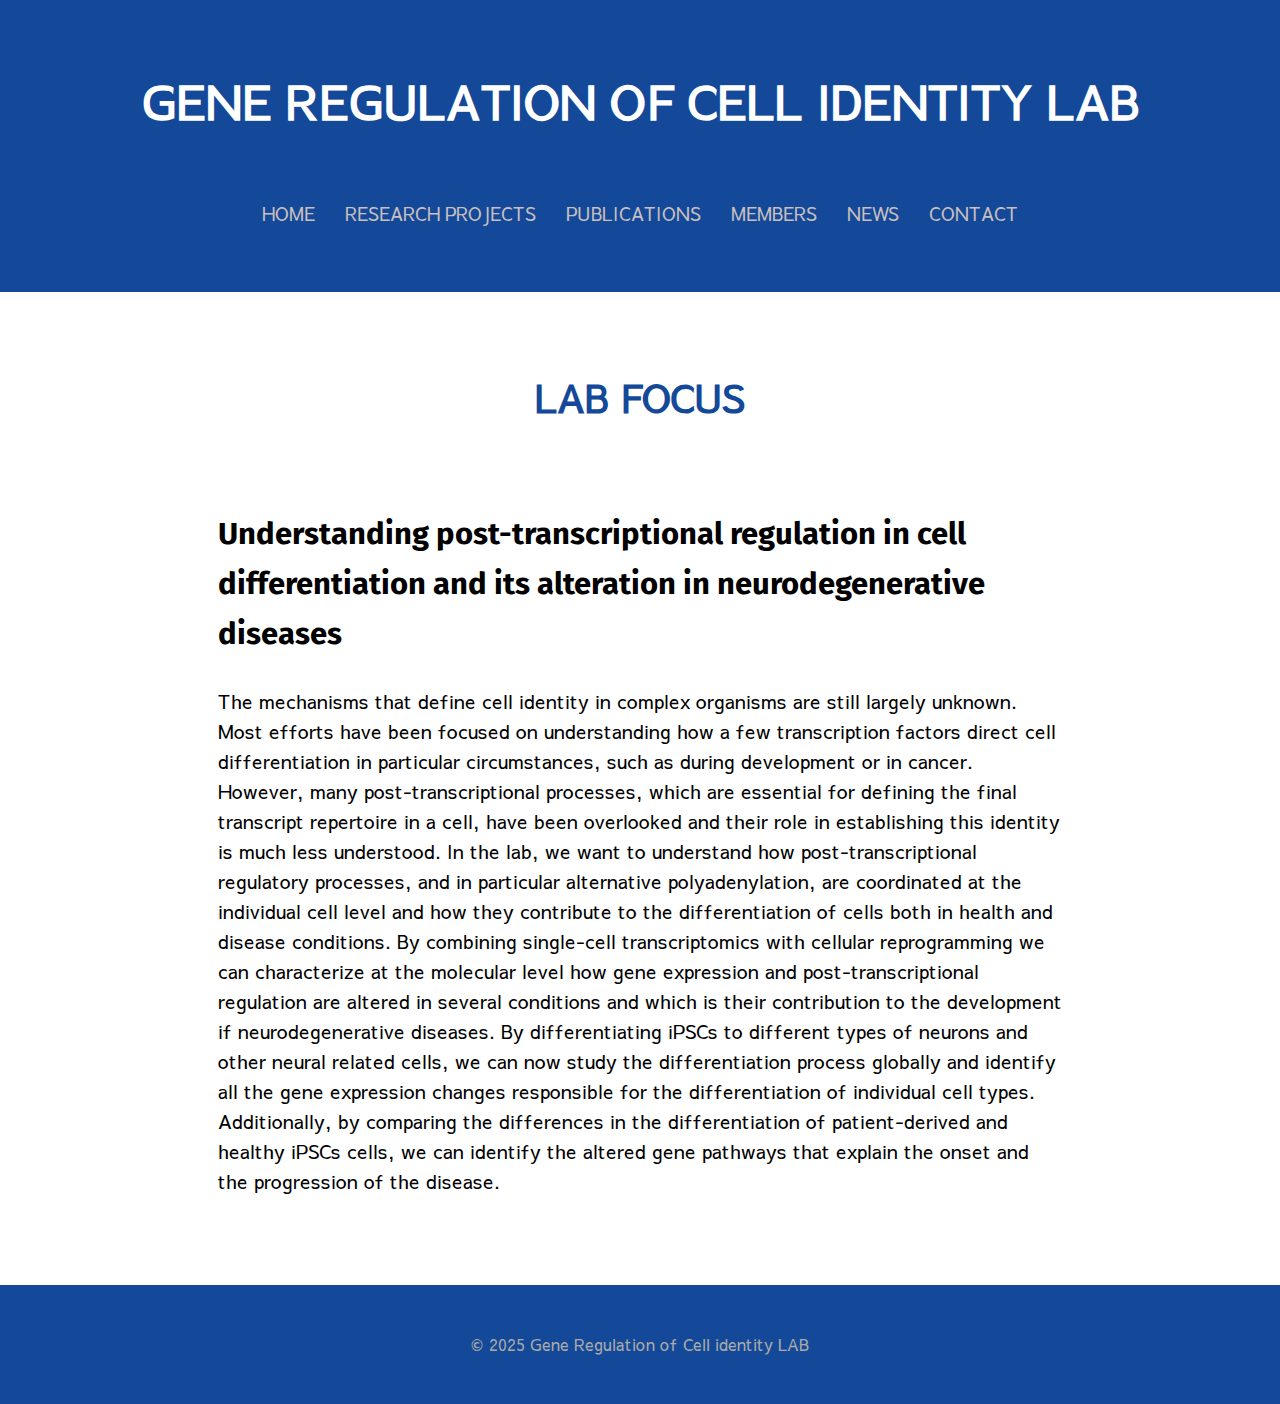
<file: index.html>
<!DOCTYPE html>
<html lang="en">

<head>
   
    <meta charset="UTF-8">
    <meta name="viewport" content="width=device-width, initial-scale=1.0">
    <link rel="icon" type="image/png" href="favicon.png">
    <link rel="stylesheet" href="https://cdnjs.cloudflare.com/ajax/libs/font-awesome/4.7.0/css/font-awesome.min.css">
    <link rel="stylesheet" href="style.css">
    <title>Home</title>
</head>

<body>
    


    <nav>

        <div class="labt" style="text-transform: uppercase;">
            <h1>Gene Regulation of Cell identity LAB</h1>
        </div> 

           
        <input type="checkbox" id="check">
        <label for="check" class="checkbtn">
            <i class="fa fa-bars" style="font-size:36px"></i>
        </label>

        <ul>
          <li><a href="index.html">HOME</a></li>
          <li><a href="researchprojects.html">RESEARCH  PROJECTS</a></li>
          <li><a href="publications.html">PUBLICATIONS</a></li>
          <li><a href="members.html">MEMBERS</a></li>
          <li><a href="news.html">NEWS</a></li>
          <li><a href="contact.html">CONTACT</a></li>
        </ul>

    
    </nav>


    <main>
   
        <div class="miriswork">
            <h1>Lab focus</h1><h2>Understanding post-transcriptional regulation in cell differentiation and its alteration in
                neurodegenerative diseases</h2>
            <p> The mechanisms that define cell identity in complex organisms are still largely unknown. Most efforts
                have been
                focused on understanding how a few transcription factors direct cell differentiation in particular
                circumstances, such as during development or in cancer. However, many post-transcriptional processes,
                which are
                essential for defining the final transcript repertoire in a cell, have been overlooked and their role in
                establishing this identity is much less understood. In the lab, we want to understand how
                post-transcriptional
                regulatory processes, and in particular alternative polyadenylation, are coordinated at the individual
                cell
                level and how they contribute to the differentiation of cells both in health and disease conditions.
                By combining single-cell transcriptomics with cellular reprogramming we can characterize at the
                molecular level
                how gene expression and post-transcriptional regulation are altered in several conditions and which is
                their
                contribution to the development if neurodegenerative diseases. By differentiating iPSCs to different
                types of
                neurons and other neural related cells, we can now study the differentiation process globally and
                identify all
                the gene expression changes responsible for the differentiation of individual cell types. Additionally,
                by
                comparing the differences in the differentiation of patient-derived and healthy iPSCs cells, we can
                identify the
                altered gene pathways that explain the onset and the progression of the disease.
            </p>
        </div> <!---miriswork-->

    </main>

    <footer>
        <span>&copy; 2025 Gene Regulation of Cell identity LAB</span>
        
    </footer>
    
    <script src="https://ajax.googleapis.com/ajax/libs/jquery/3.7.1/jquery.min.js"></script>
    <script src="script.js"></script>

</body>

</html>
</file>
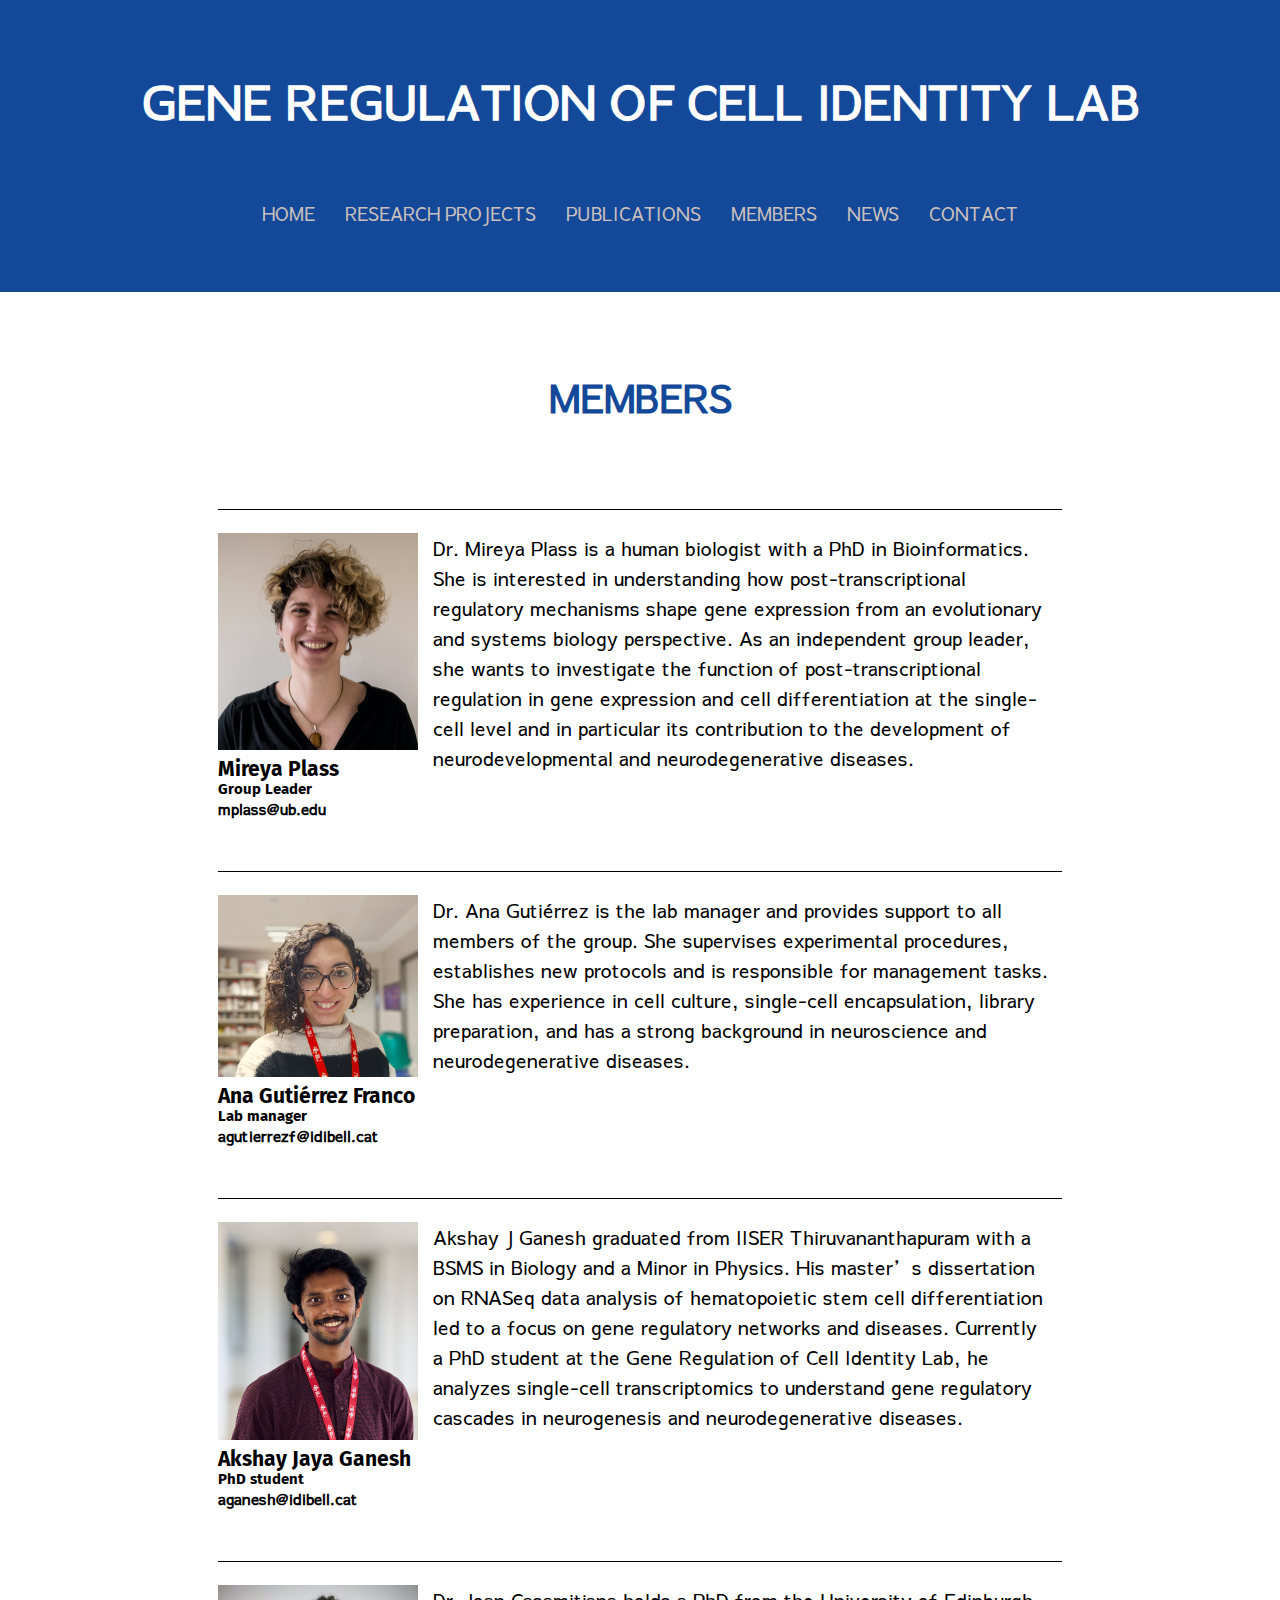
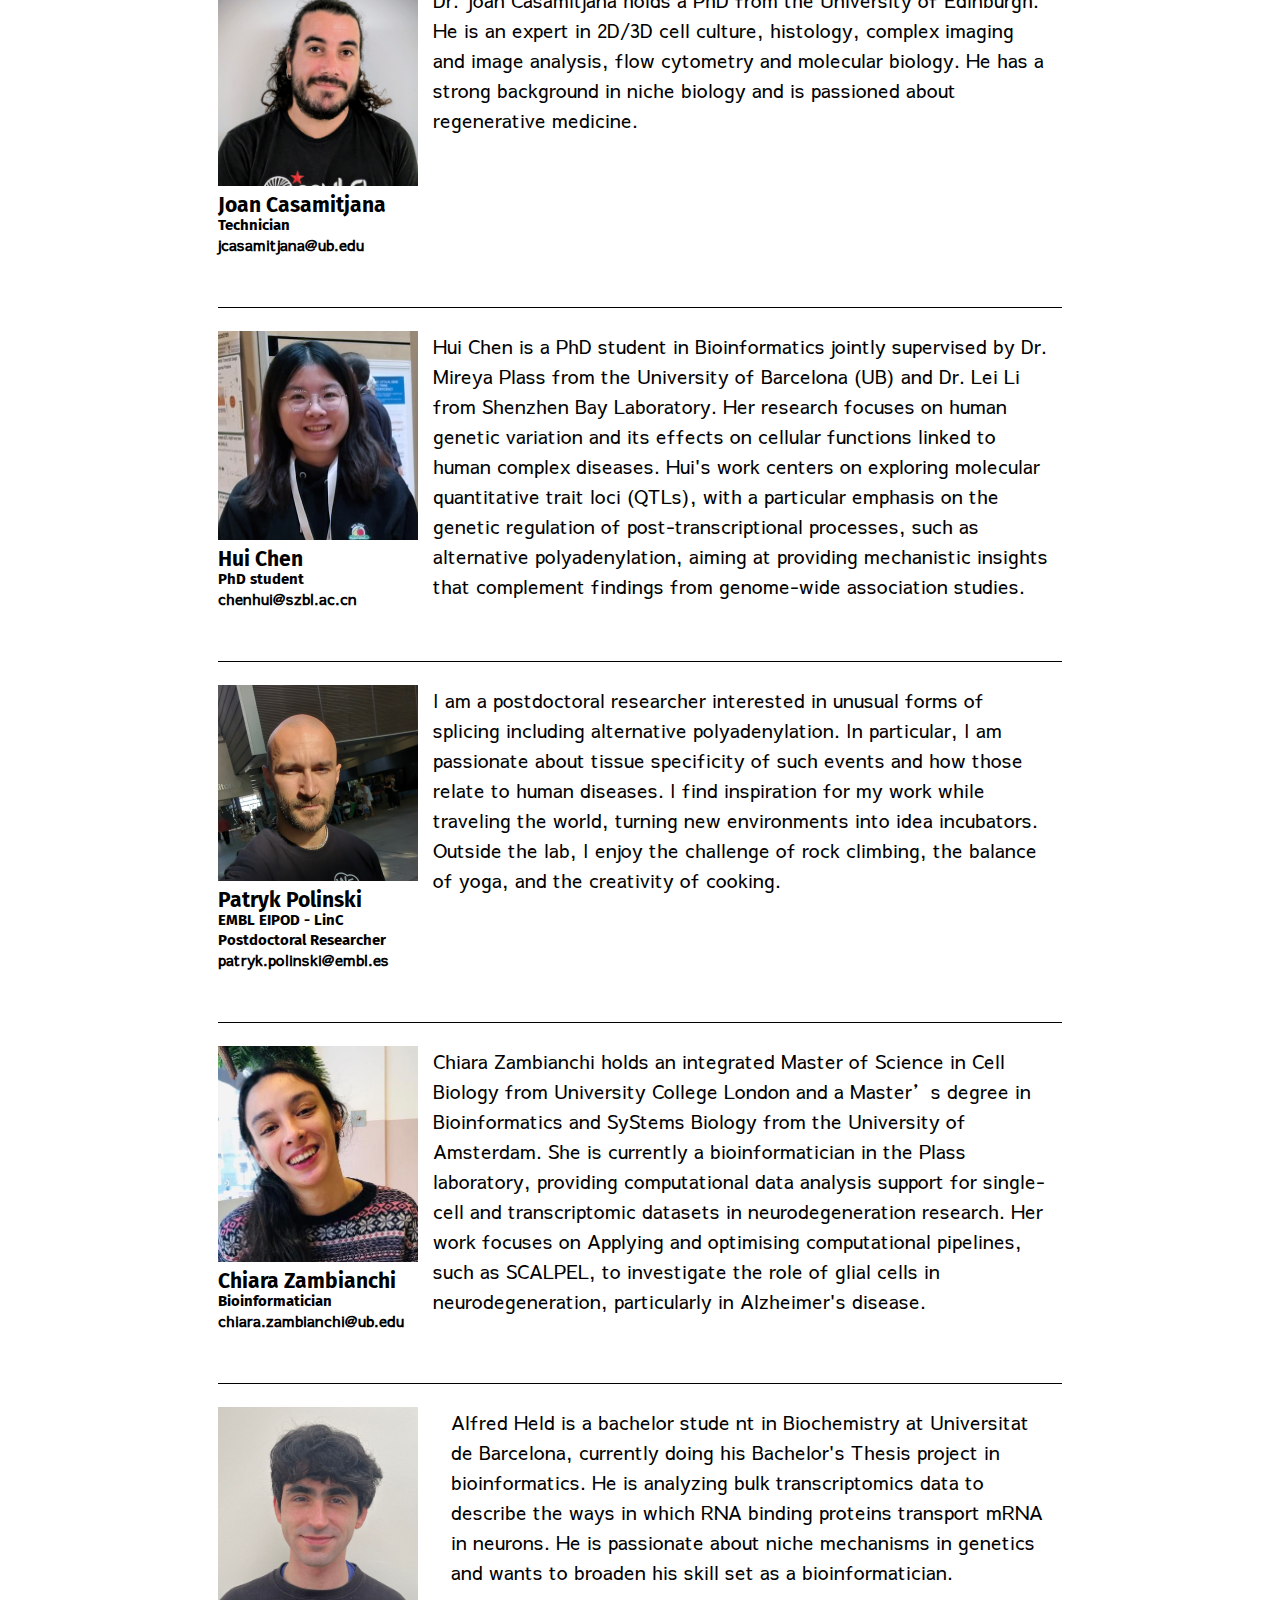
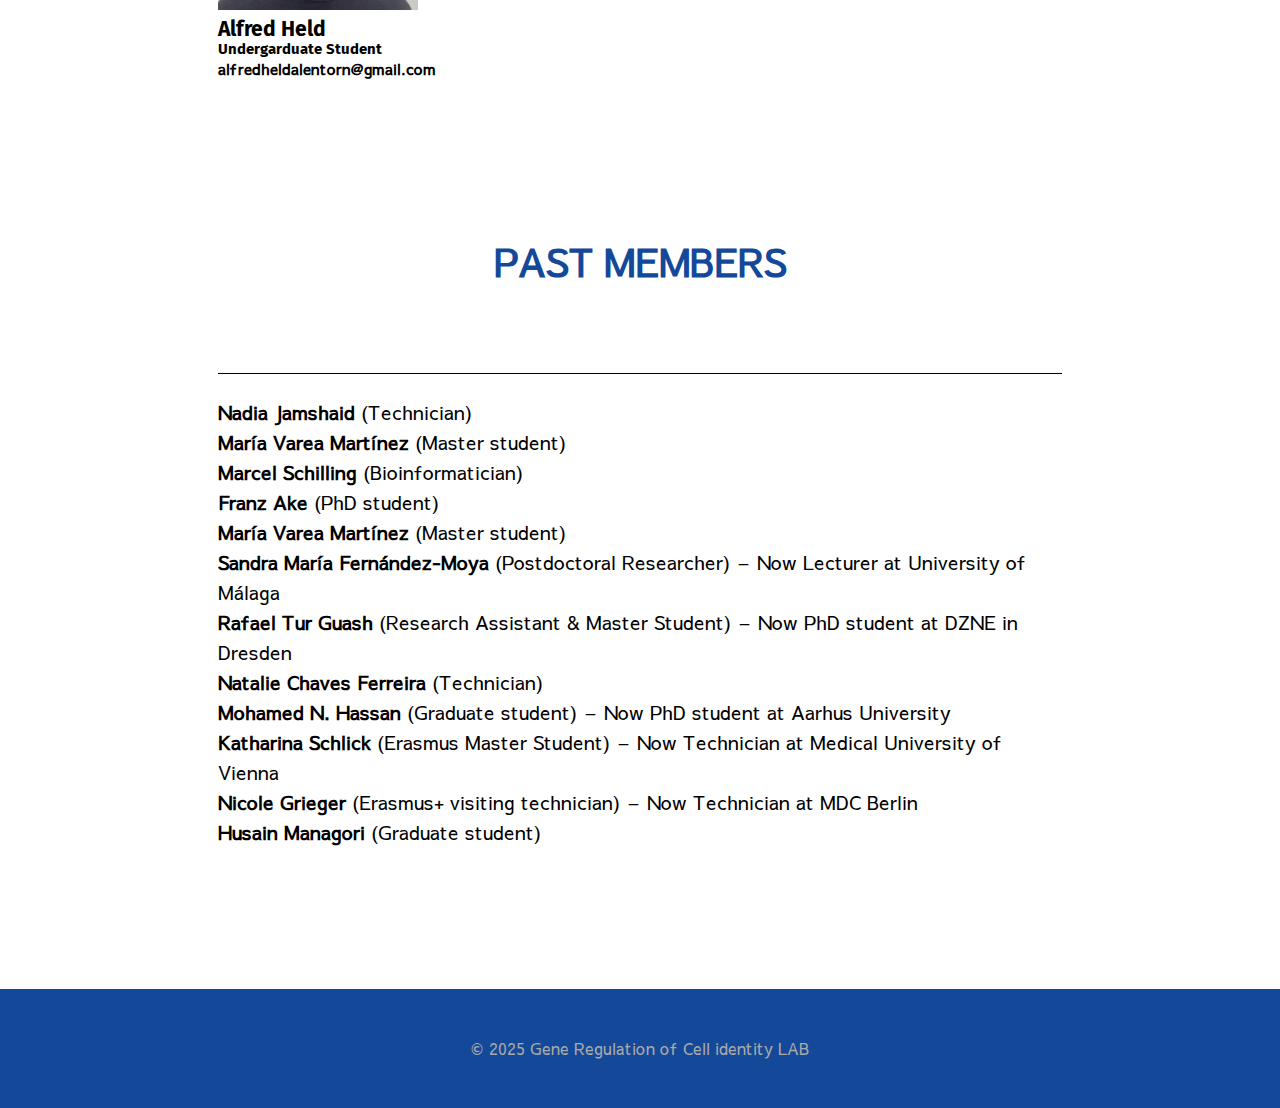
<file: members.html>
<!DOCTYPE html>
<html lang="en">

  <head>
    <meta charset="UTF-8" />
    <meta name="viewport" content="width=device-width, initial-scale=1.0" />
    <link rel="icon" type="image/png" href="favicon.png">
    <link rel="stylesheet" href="https://cdnjs.cloudflare.com/ajax/libs/font-awesome/4.7.0/css/font-awesome.min.css" />
    <link rel="stylesheet" href="style.css" />
    <title>Members</title>
  </head>

  <body>
    <nav>
      <div class="labt" style="text-transform: uppercase">
	<h1>Gene Regulation of Cell identity LAB</h1>
      </div>
      <input type="checkbox" id="check" />
      <label for="check" class="checkbtn">
	<i class="fa fa-bars" style="font-size: 36px"></i>
      </label>
      
      <ul>
	<li><a href="index.html">HOME</a></li>
	<li><a href="researchprojects.html">RESEARCH PROJECTS</a></li>
	<li><a href="publications.html">PUBLICATIONS</a></li>
	<li><a href="members.html">MEMBERS</a></li>
	<li><a href="news.html">NEWS</a></li>
	<li><a href="contact.html">CONTACT</a></li>
      </ul>
    </nav>
    
    <main>
      <div class="allmembers">
	<h1>Members</h1>
	<div class="member">
          <div class="part1">
            <div class="foto miri"><img src="fotos/mireya.png" alt="mireya_foto" /></div>
            <div class="subtitulos miri">
              <h3>Mireya Plass</h3>
              <h5>Group Leader</h5>
              <p><a class="mail" href="mailto:mplass@ub.edu" id="contactocon">mplass[at]ub.edu</a></p>
            </div>
          </div>
          <!---part1-->
          <P class="thisistext">
            Dr. Mireya Plass is a human biologist with a PhD in Bioinformatics. She is
            interested in understanding how post-transcriptional regulatory
            mechanisms shape gene expression from an evolutionary and systems
            biology perspective. As an independent group leader, she wants to
            investigate the function of post-transcriptional regulation in gene
            expression and cell differentiation at the single-cell level and in
            particular its contribution to the development of neurodevelopmental
            and neurodegenerative diseases.
          </p>
	</div>
	
	<div class="member">
          <div class="part1">
            <div class="foto ana">
              <img src="fotos/ana.png" alt="ana_picture" />
            </div>
            <div class="subtitulos ana">
              <h3>Ana Gutiérrez Franco</h3>
              <h5>Lab manager</h5>
              <p>
		<a class="mail" href="mailto:agutierrezf@idibell.cat">agutierrezf[at]idibell.cat</a>
              </p>
            </div>
            <!---subtitulos-->
          </div>
          <!--part1-->
	  
          <p class="thisistext">
            Dr. Ana Gutiérrez is the lab manager and provides support to
	    all members of the group.
	    She supervises experimental procedures, establishes new
	    protocols and is responsible
	    for management tasks. She has experience in cell culture,
            single-cell encapsulation, library preparation, and has a strong background in neuroscience and
            neurodegenerative
            diseases.
	    
          </p>
	</div>
	<!---MEMBER PATTERN-->
	<!--   <div class="member">
               <div class="part1">
                 <div class="foto x">
                   <img src="" alt="x_picture" />
                 </div>
                 <div class="subtitulos x">
                   <h3>posar nom</h3>
                   <h5></h5>
                   <p>
                     <a class="mail" href="mailto:"></a>
                   </p>
                 </div>
               </div>
               <p class="thisistext">                    
               </p>
        </div> -->
	
	<div class="member">
          <div class="part1">
            <div class="foto akshay">
              <img src="fotos/akshay.png" alt="akshay_picture" />
            </div>
	    
            <div class="subtitulos ashkay">
              <h3>Akshay Jaya Ganesh</h3>
              <h5>PhD student</h5>
              <p>
		<a class="mail" href="mailto:aganesh@idibell.cat">aganesh[at]idibell.cat</a>
              </p>
            </div>
	    
            <!-- <button class="button-74" role="button" id="btn">Bio</button> -->
          </div>
          <p class="thisistext">
            Akshay J Ganesh graduated from IISER Thiruvananthapuram with a BSMS in Biology and a Minor in Physics. His
            master’s dissertation on RNASeq data analysis of hematopoietic stem cell differentiation led to a focus on
            gene regulatory networks and diseases. Currently a PhD student at the Gene Regulation of Cell Identity Lab, he
            analyzes single-cell transcriptomics to understand gene regulatory cascades in neurogenesis and
            neurodegenerative diseases.
	    
          </p>
	</div>
	<div class="member">
          <div class="part1">
            <div class="foto Joan">
              <img src="fotos/Joan.jpg" alt="Joan_picture" />
            </div>
            <div class="titular">
              <div class="subtitulos nadia">
		<h3>Joan Casamitjana</h3>
		<h5>Technician</h5>
		<p>
                  <a class="mail" href="mailto:jcasamitjana@ub.edu">jcasamitjana[at]ub.edu</a>
		</p>
              </div>
            </div>
            <!--------- titular -->
            <!-- <button class="button-74" role="button" id="btn">Bio</button> -->
          </div>
          <p class="thisistext">
            Dr. Joan Casamitjana holds a PhD from the University of
	    Edinburgh.
	    He is an expert in 2D/3D cell culture, histology, complex imaging and
	    image analysis, flow cytometry and molecular biology. He has
	    a strong background in niche biology and is passioned about
	    regenerative medicine.
          </p>
	</div>
	

	<div class="member">
          <div class="part1">
            <div class="foto hui">
              <img src="fotos/Hui.png" alt="hui_picture" />
            </div>
            <div class="subtitulos x">
              <h3>Hui Chen</h3>
              <h5>PhD student</h5>
              <p>
		<a class="mail" href="mailto:chenhui@szbl.ac.cn" >chenhui[at]szbl.ac.cn</a>
              </p>
            </div>
          </div>
          <p class="thisistext">
            Hui Chen is a PhD student in Bioinformatics jointly supervised by
            Dr. Mireya Plass from the University of Barcelona (UB) and Dr. Lei
            Li from Shenzhen Bay Laboratory. Her research focuses on human
            genetic variation and its effects on cellular functions linked to
            human complex diseases. Hui's work centers on exploring molecular
            quantitative trait loci (QTLs), with a particular emphasis on the
            genetic regulation of post-transcriptional processes, such as
            alternative polyadenylation, aiming at providing mechanistic
            insights that complement findings from genome-wide association
            studies.
          </p>
	</div>
	
	<div class="member">
          <div class="part1">
            <div class="foto patryk">
              <img src="fotos/patryk.png" alt="patryk_picture" />
            </div>
            <div class="subtitulos x">
              <h3>Patryk Polinski</h3>
              <h5>EMBL EIPOD - LinC</h5>
              <h5> Postdoctoral Researcher</h5>
              <p>
		<a class="mail" href="mailto:patryk.polinski@embl.es" class="email">patryk.polinski[at]embl.es</a>
              </p>
            </div>
          </div>
          <p class="thisistext">
            I am a postdoctoral researcher interested in unusual forms of
            splicing including alternative polyadenylation. In particular, I am
            passionate about tissue specificity of such events and how those
            relate to human diseases. I find inspiration for my work while
            traveling the world, turning new environments into idea incubators.
            Outside the lab, I enjoy the challenge of rock climbing, the balance
            of yoga, and the creativity of cooking.
          </p>
	</div>
	<div class="member">
          <div class="part1">
            <div class="foto chiara">
              <img src="fotos/chiara.jpg">
            </div>
            <div class="subtitulos x">
              <h3>Chiara Zambianchi </h3>
              <h5>Bioinformatician</h5>
              <p><a class="mail" href="mailto:chiara.zambianchi@ub.edu" >chiara.zambianchi[at]ub.edu</a></p>
            </div>
	  </div>
	  <p class="thisistext">
            Chiara Zambianchi holds an integrated Master of Science in Cell Biology from University College London and a Master’s degree in
	    Bioinformatics and SyStems Biology from the University of Amsterdam. She is currently a bioinformatician in the Plass laboratory,
	    providing computational data analysis support for single-cell and transcriptomic datasets in neurodegeneration research.
	    Her work focuses on Applying and optimising computational pipelines, such as SCALPEL, to investigate the role of glial cells in
	    neurodegeneration, particularly in Alzheimer's disease.
	  </p>
	</div>

	<div class="member">
          <div class="part1">
            <Div class="foto Alfred">
              <img src="fotos/Alfred.jpg">
            </div>
            <div class="subtitulos x">
              <h3>Alfred Held</h3>
              <h5>Undergarduate Student</h5>
              <p><a class="mail" href="mailto:alfredheldalentorn@gmail.com" >alfredheldalentorn[at]gmail.com</a></p>
            </div>
	  </div>
	  <p class="thisistext">
            Alfred Held is a bachelor stude nt in Biochemistry at Universitat de Barcelona, currently doing his Bachelor's Thesis project in bioinformatics.
	    He is analyzing bulk transcriptomics data to describe the ways in which RNA binding proteins transport mRNA in neurons.
	    He is passionate about niche mechanisms in genetics and wants to broaden his skill set as a bioinformatician.
	  </p>
	</div>
	
      </div>
	
      </div>
      <!-----all members-->
      <div class="allmembers past">
	<h1>Past Members</h1>
        <div class="member past">
          <div class="old"><p><strong>Nadia Jamshaid</strong> (Technician)</p></div>
          <div class="old"><p><strong>María Varea Martínez </strong>(Master student)</p></div>
          <div class="old"><p><strong>Marcel Schilling</strong> (Bioinformatician)</p></div>
          <div class="old"><p><strong>Franz Ake </strong>(PhD student)</p></div>
          <div class="old"><p><strong>María Varea Martínez </strong>(Master student)</p></div>
          <div class="old"><p><strong>Sandra María Fernández-Moya </strong>(Postdoctoral Researcher) – Now Lecturer at University of Málaga</p></div>
          <div class="old"><p><strong>Rafael Tur Guash</strong> (Research Assistant & Master Student) – Now PhD student at DZNE in Dresden</p></div>
          <div class="old"><p><strong>Natalie Chaves Ferreira </strong>(Technician)</p></div>
          <div class="old"><p><strong>Mohamed N. Hassan </strong>(Graduate student) – Now PhD student at Aarhus University</p></div>
          <div class="old"><p><strong>Katharina Schlick </strong>(Erasmus Master Student) – Now Technician at Medical University of Vienna</p></div>
          <div class="old"><p><strong>Nicole Grieger </strong>(Erasmus+ visiting technician) – Now Technician at MDC Berlin</p></div>
          <div class="old"><p><strong>Husain Managori </strong>(Graduate student) </p></div>
	</div>
      </div> 
      <footer>
	<span>&copy; 2025 Gene Regulation of Cell identity LAB</span>
      </footer>
    </main>
    <script src="https://ajax.googleapis.com/ajax/libs/jquery/3.7.1/jquery.min.js"></script>
    <script src="scriptmap.js"></script>
    <script>
    </script>
  </body>
</html>
</file>
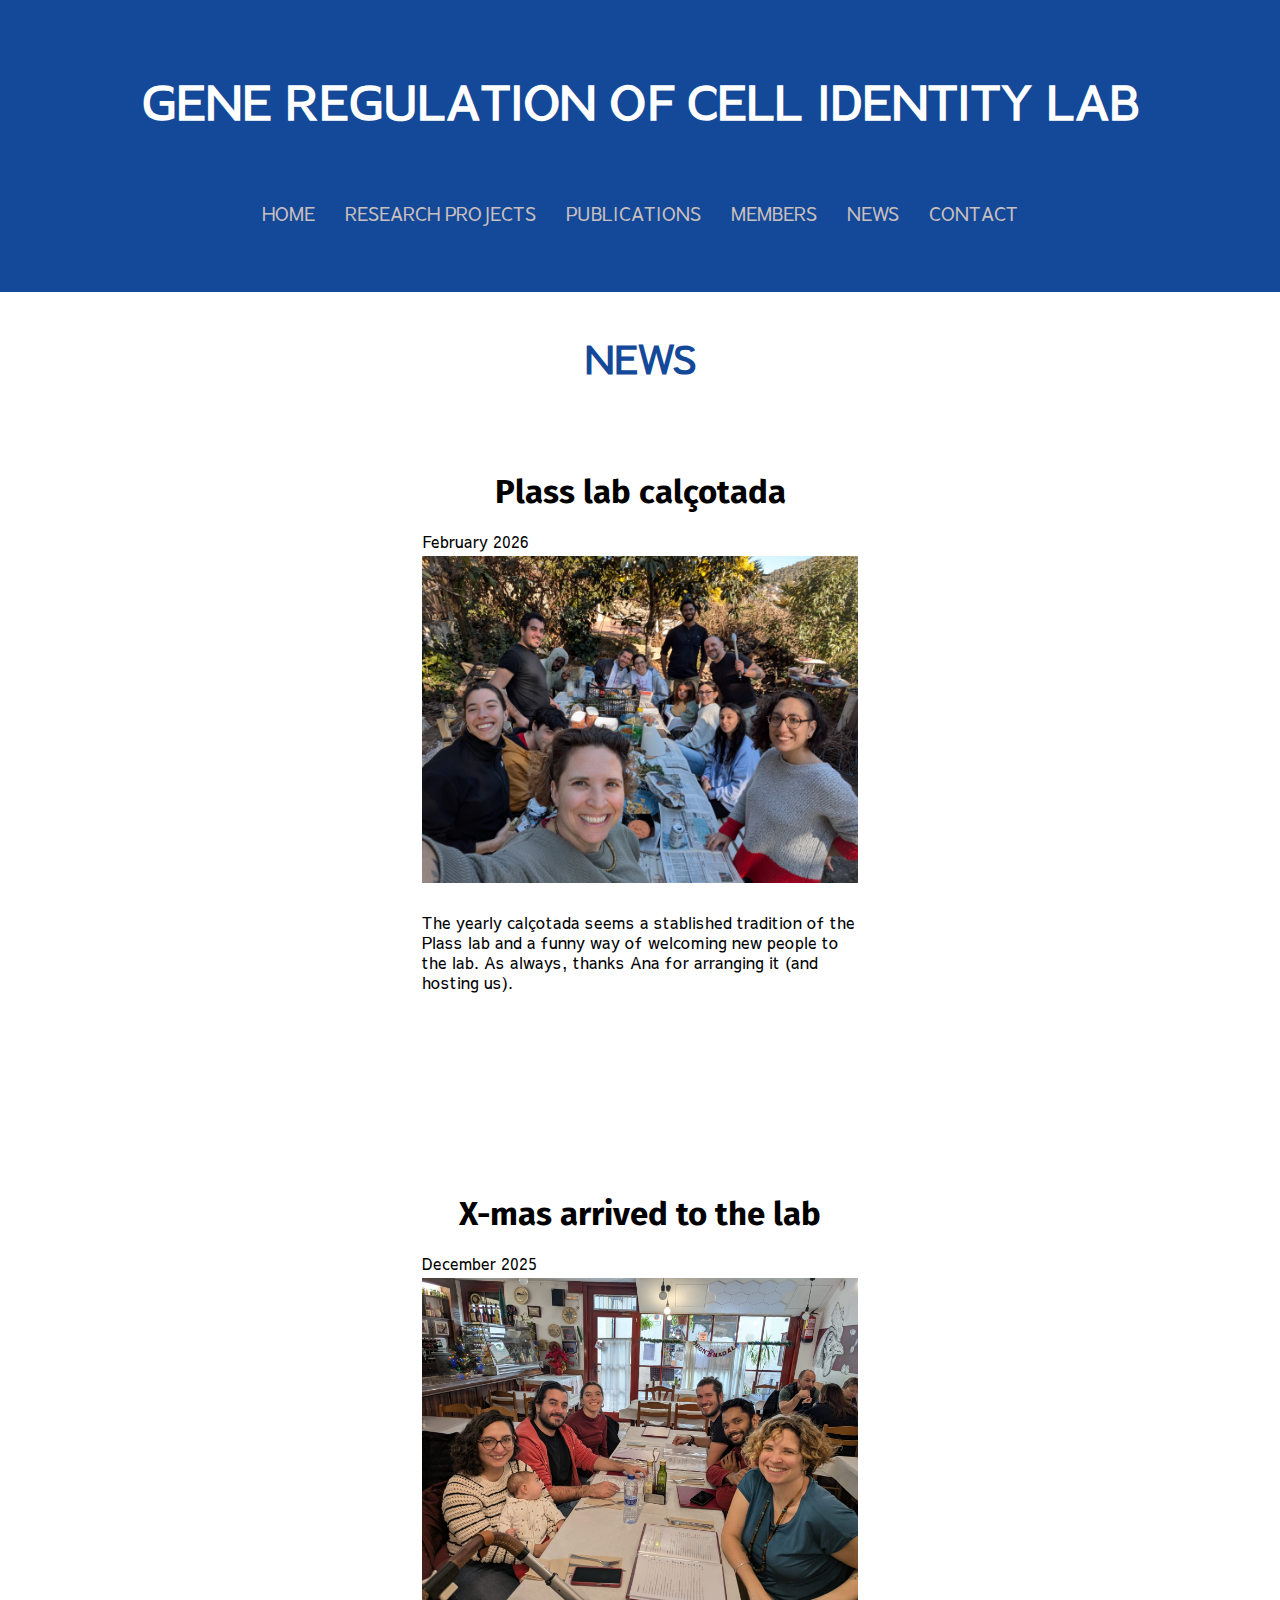
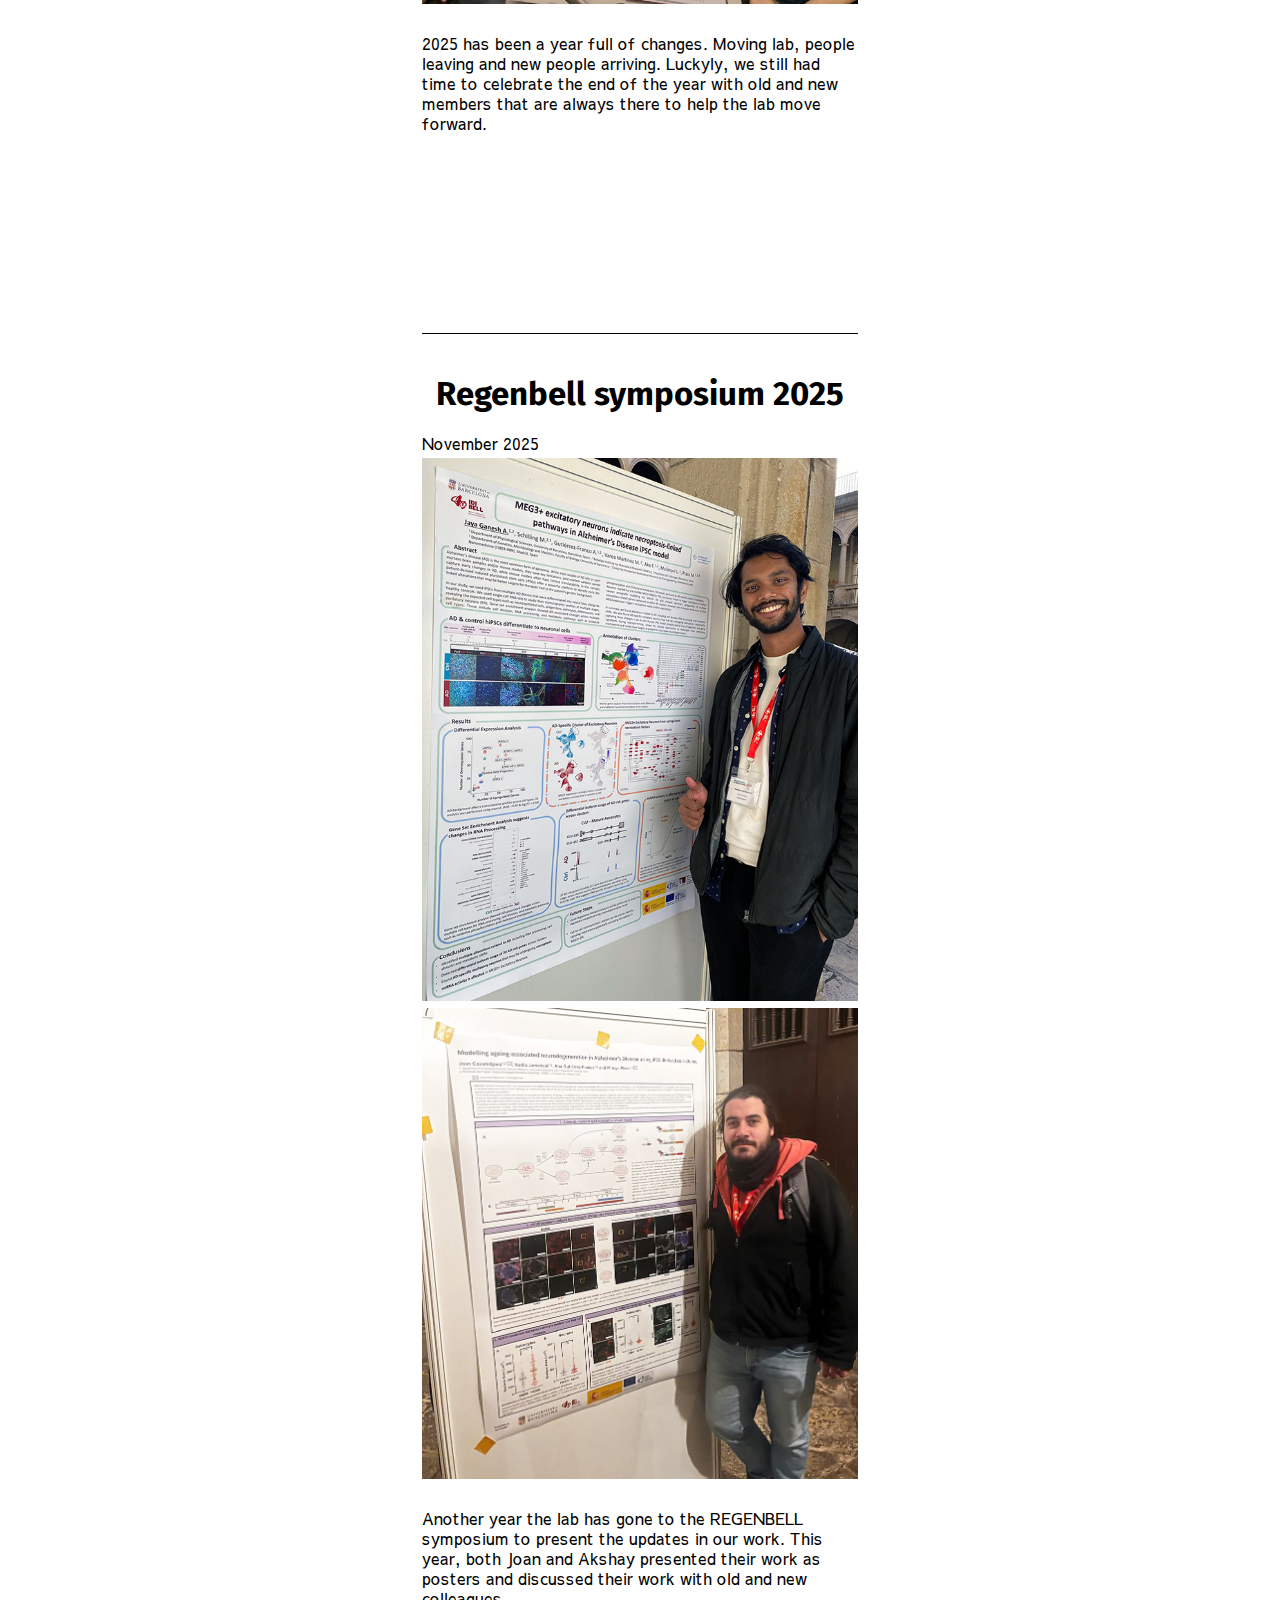
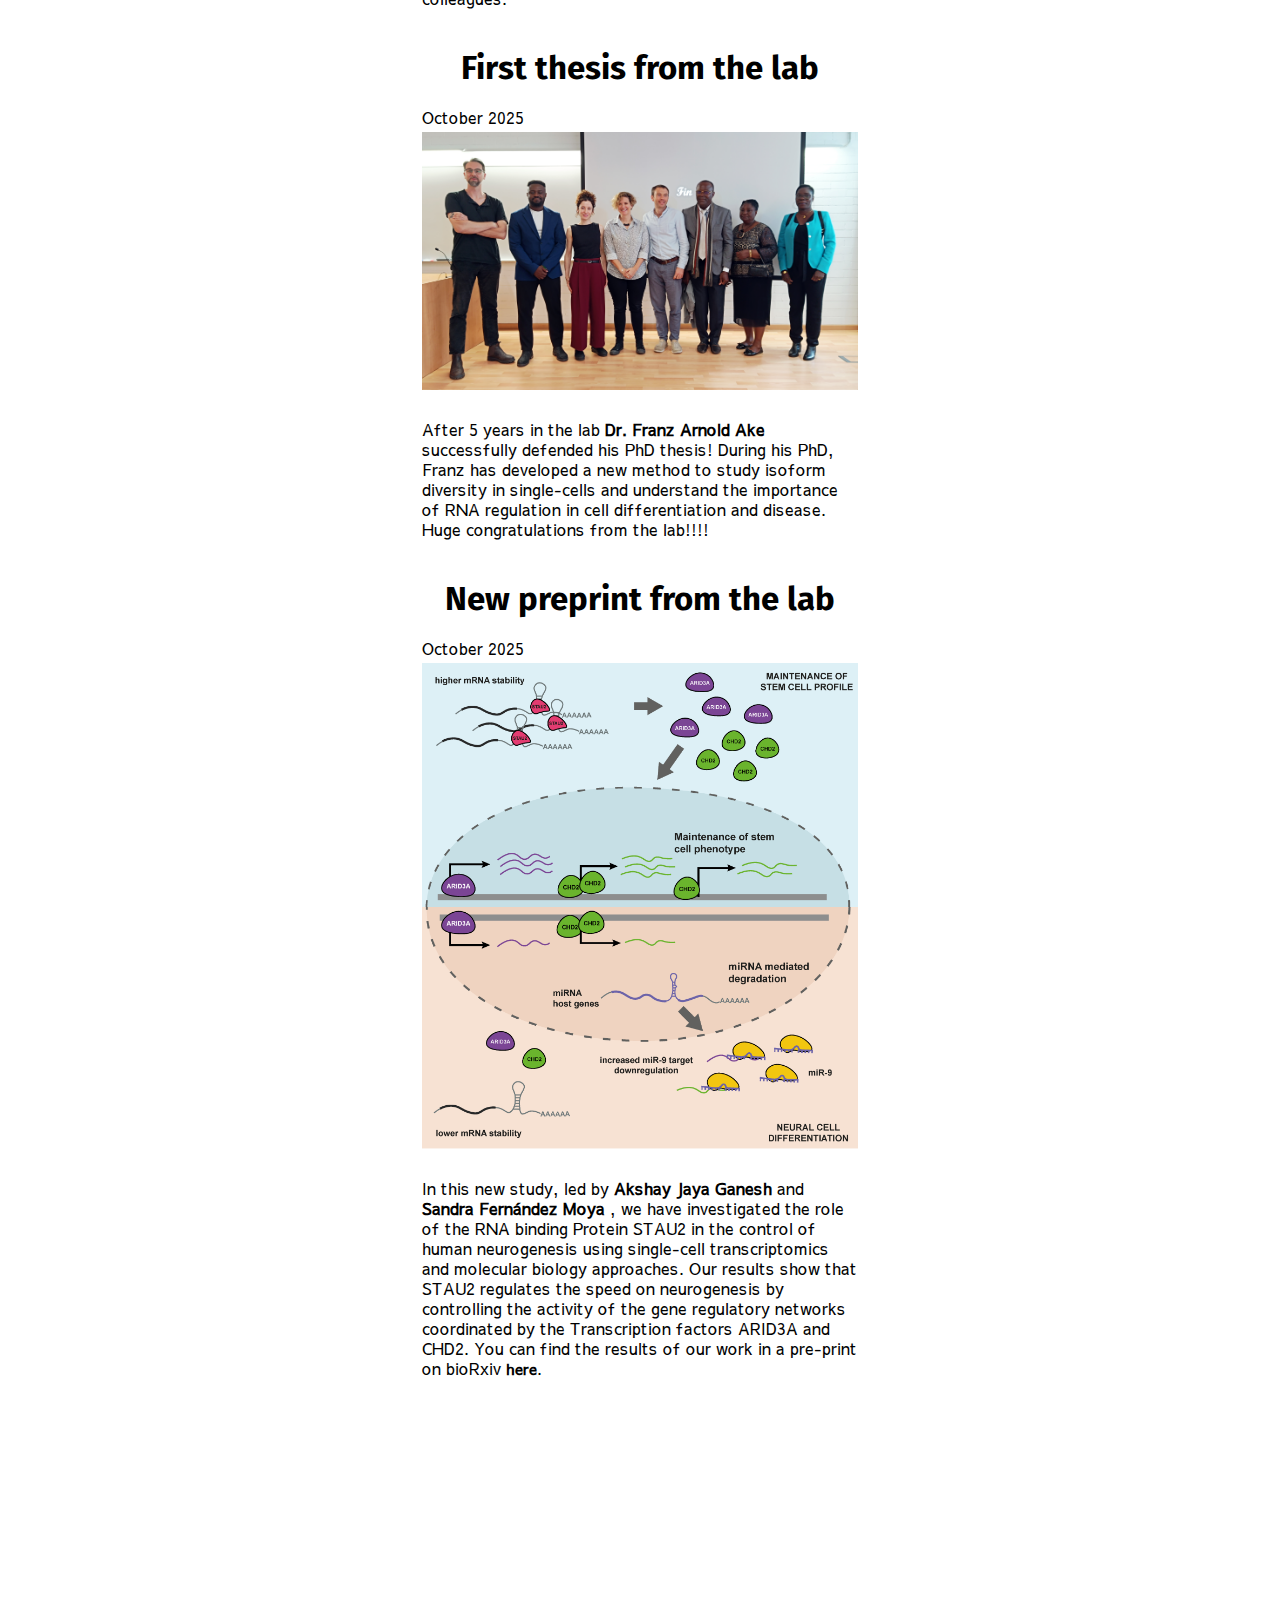
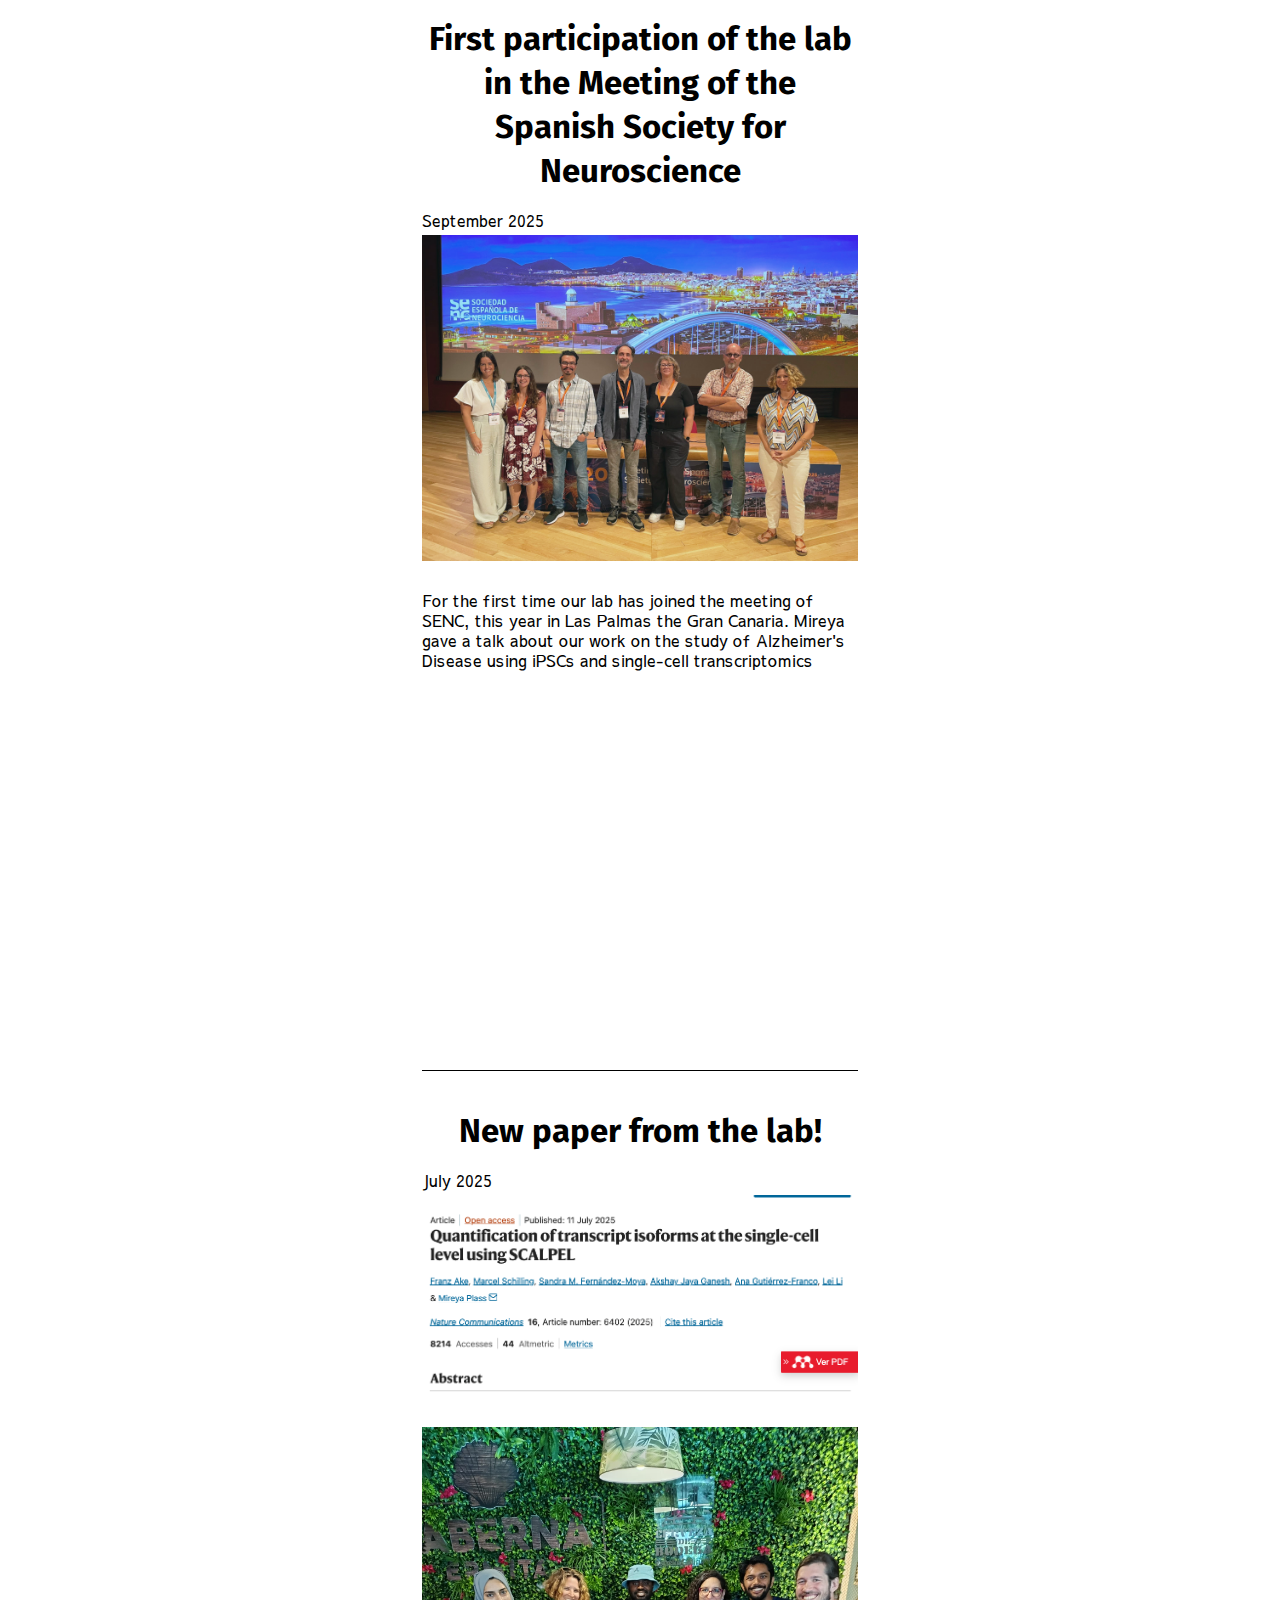
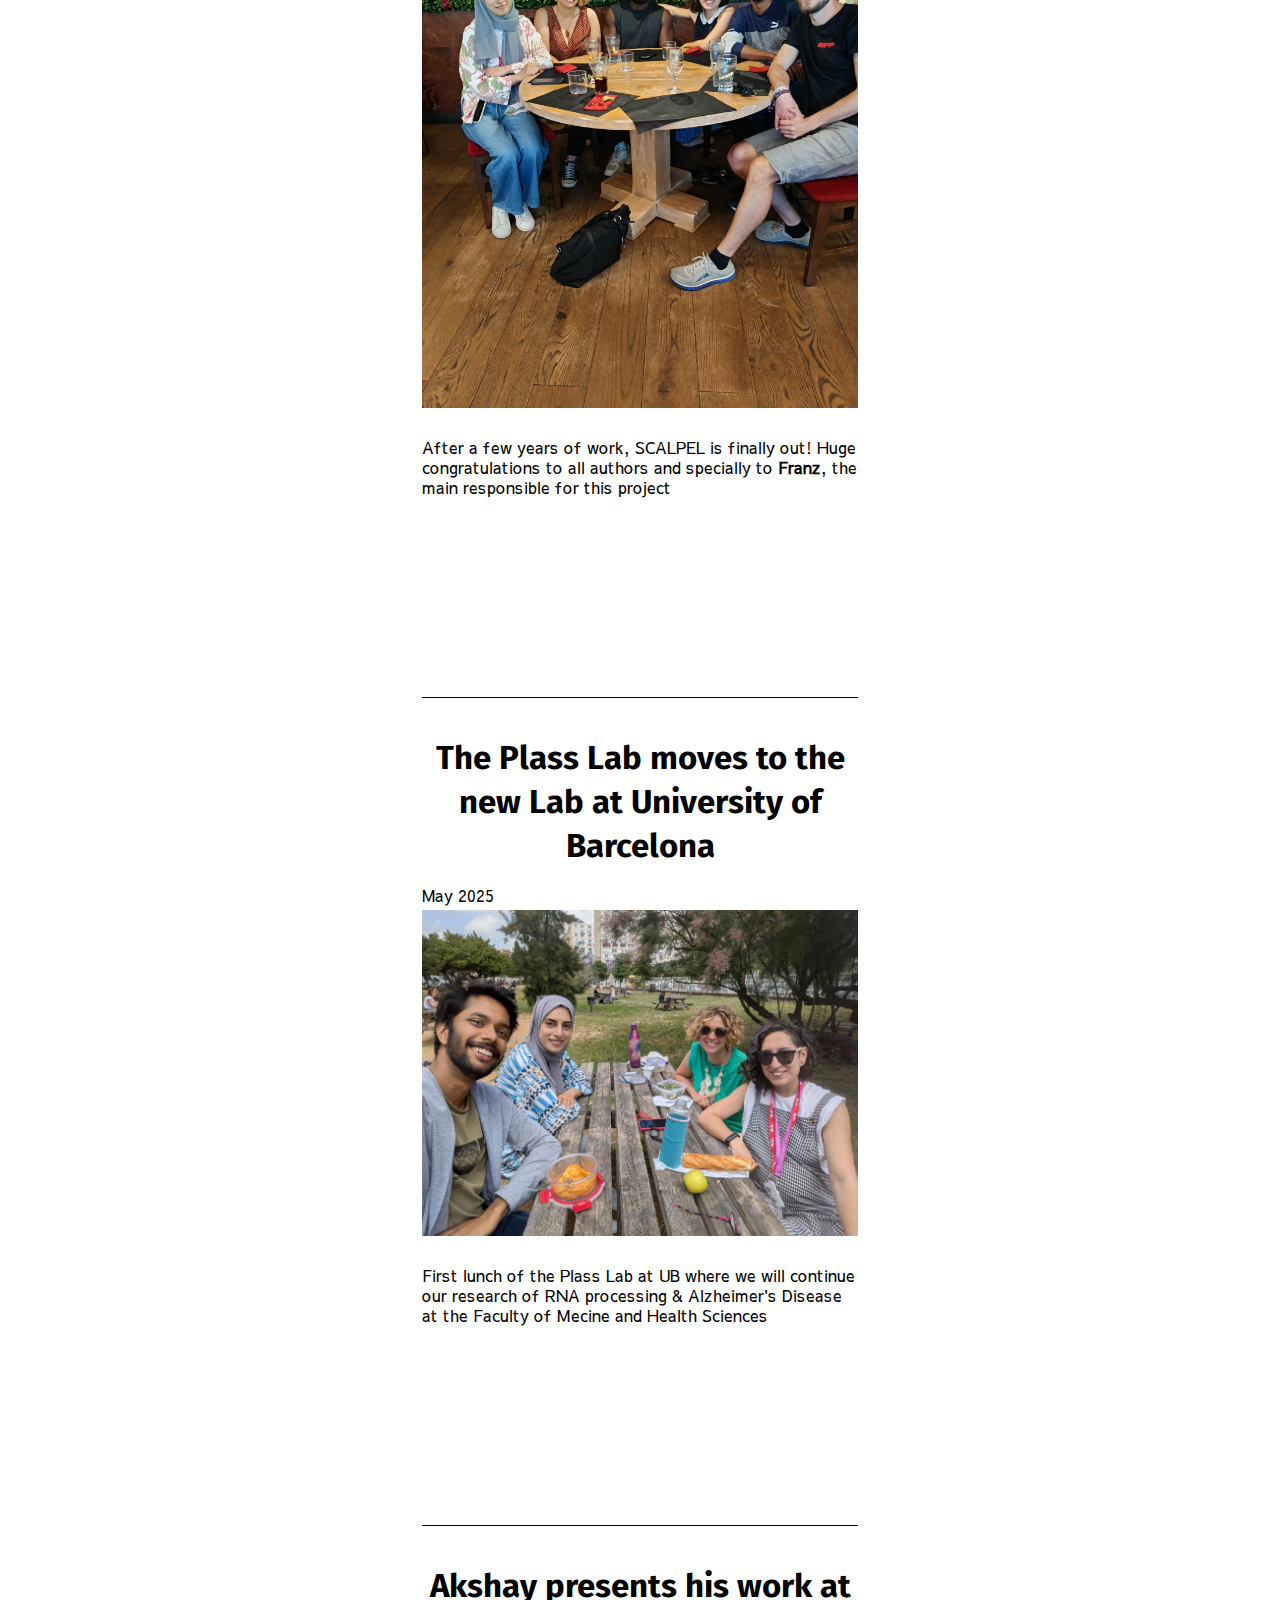
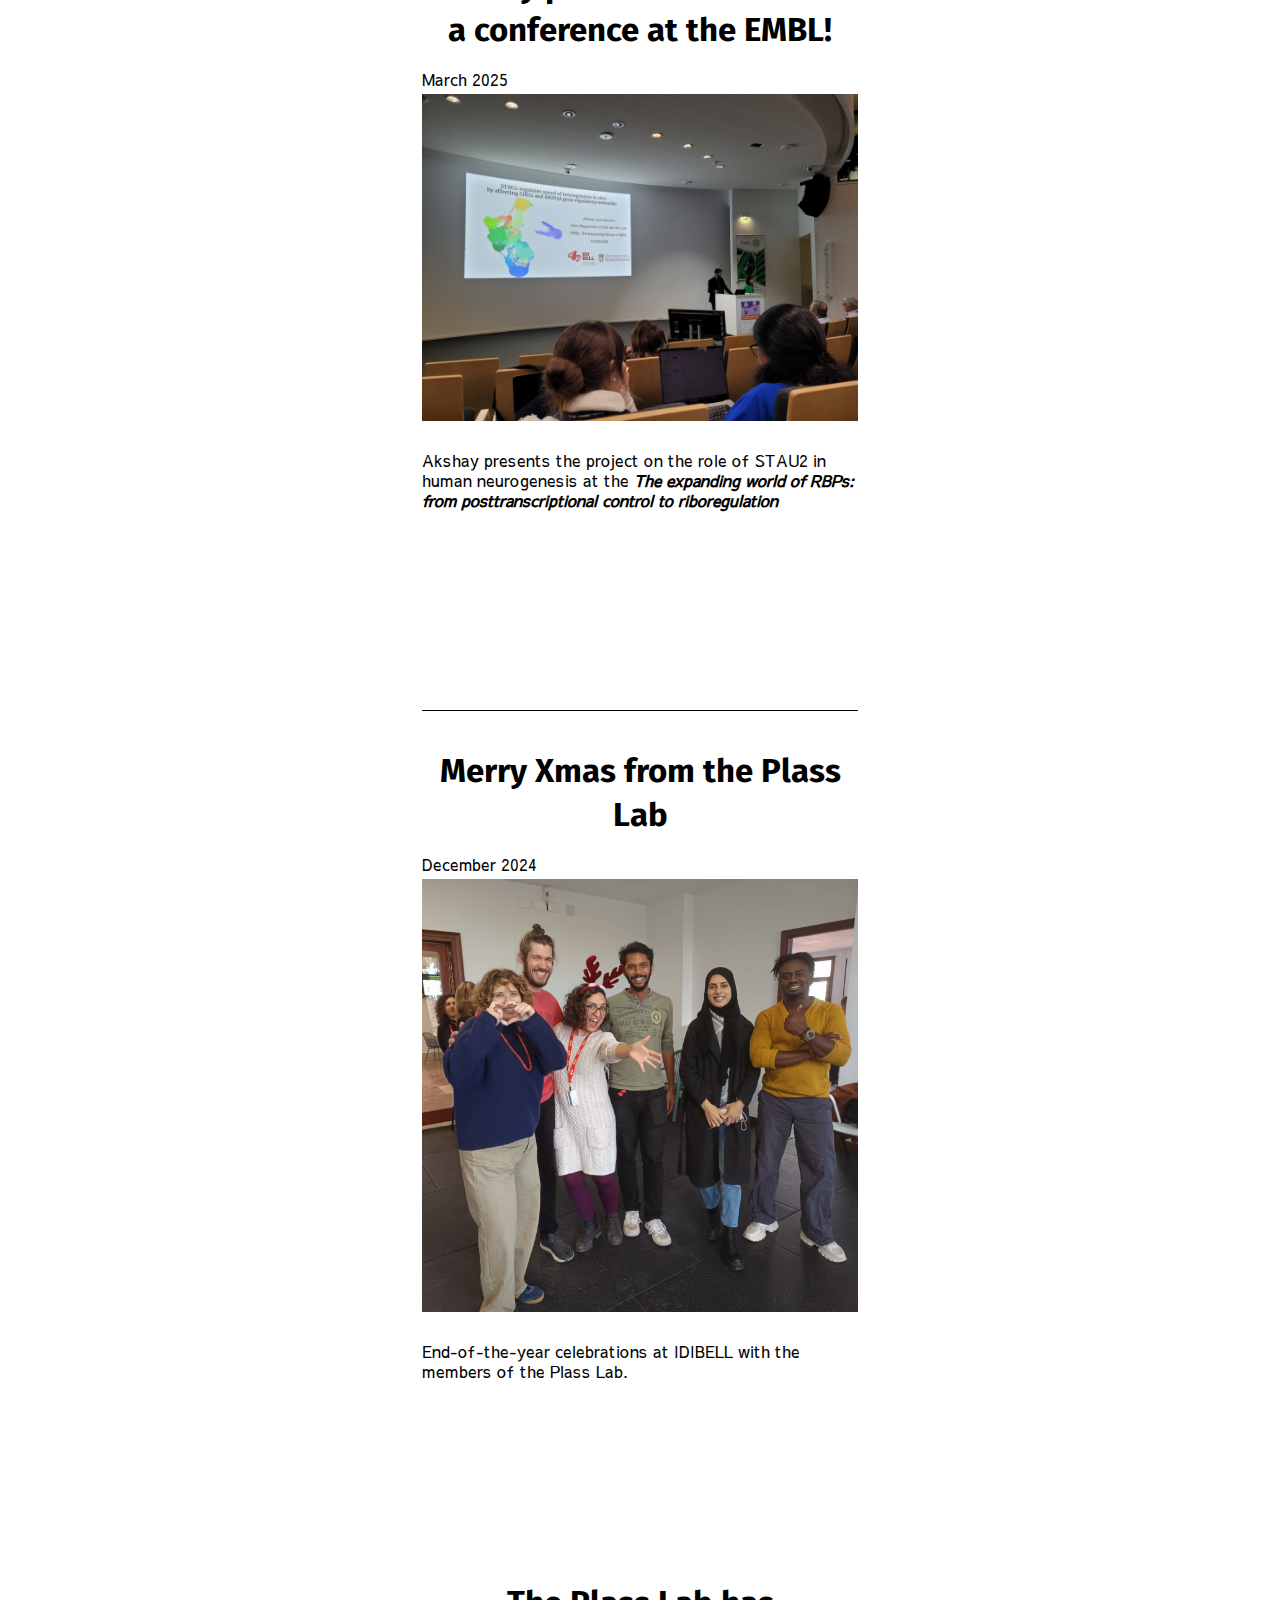
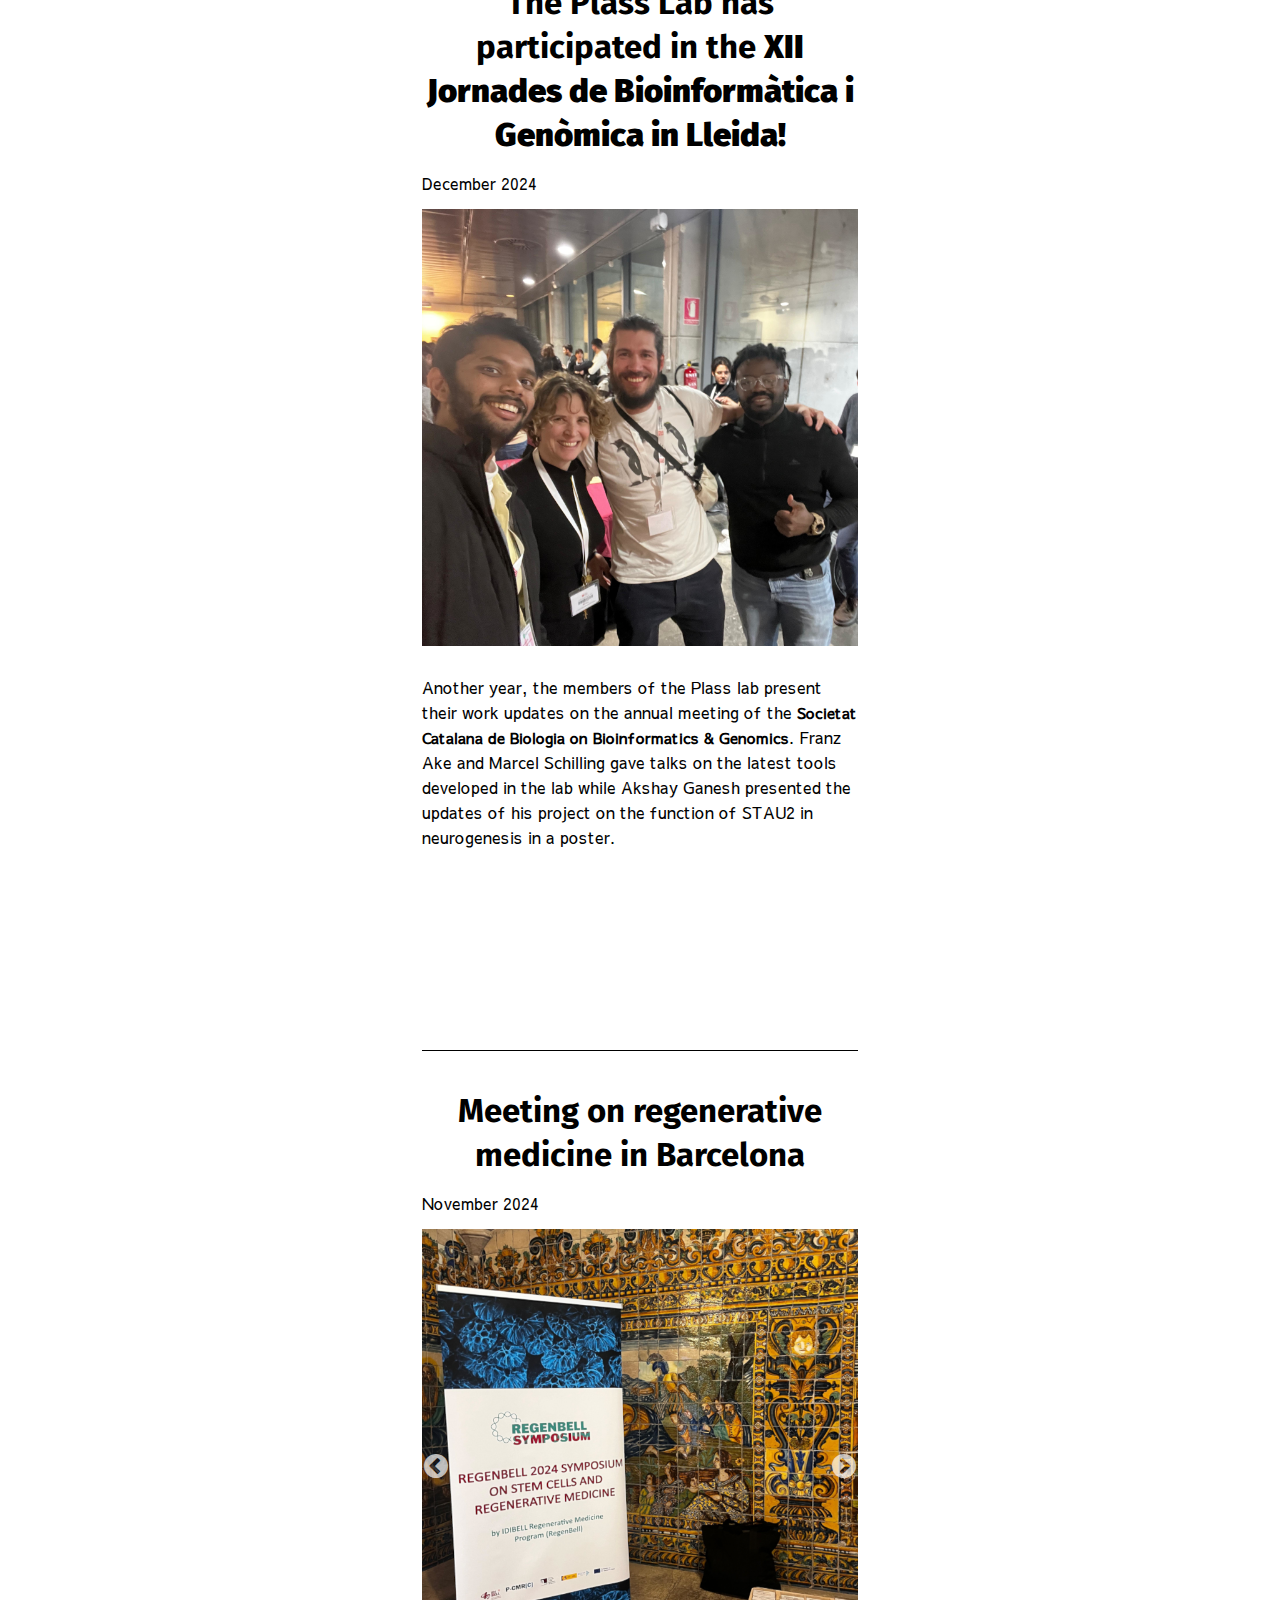
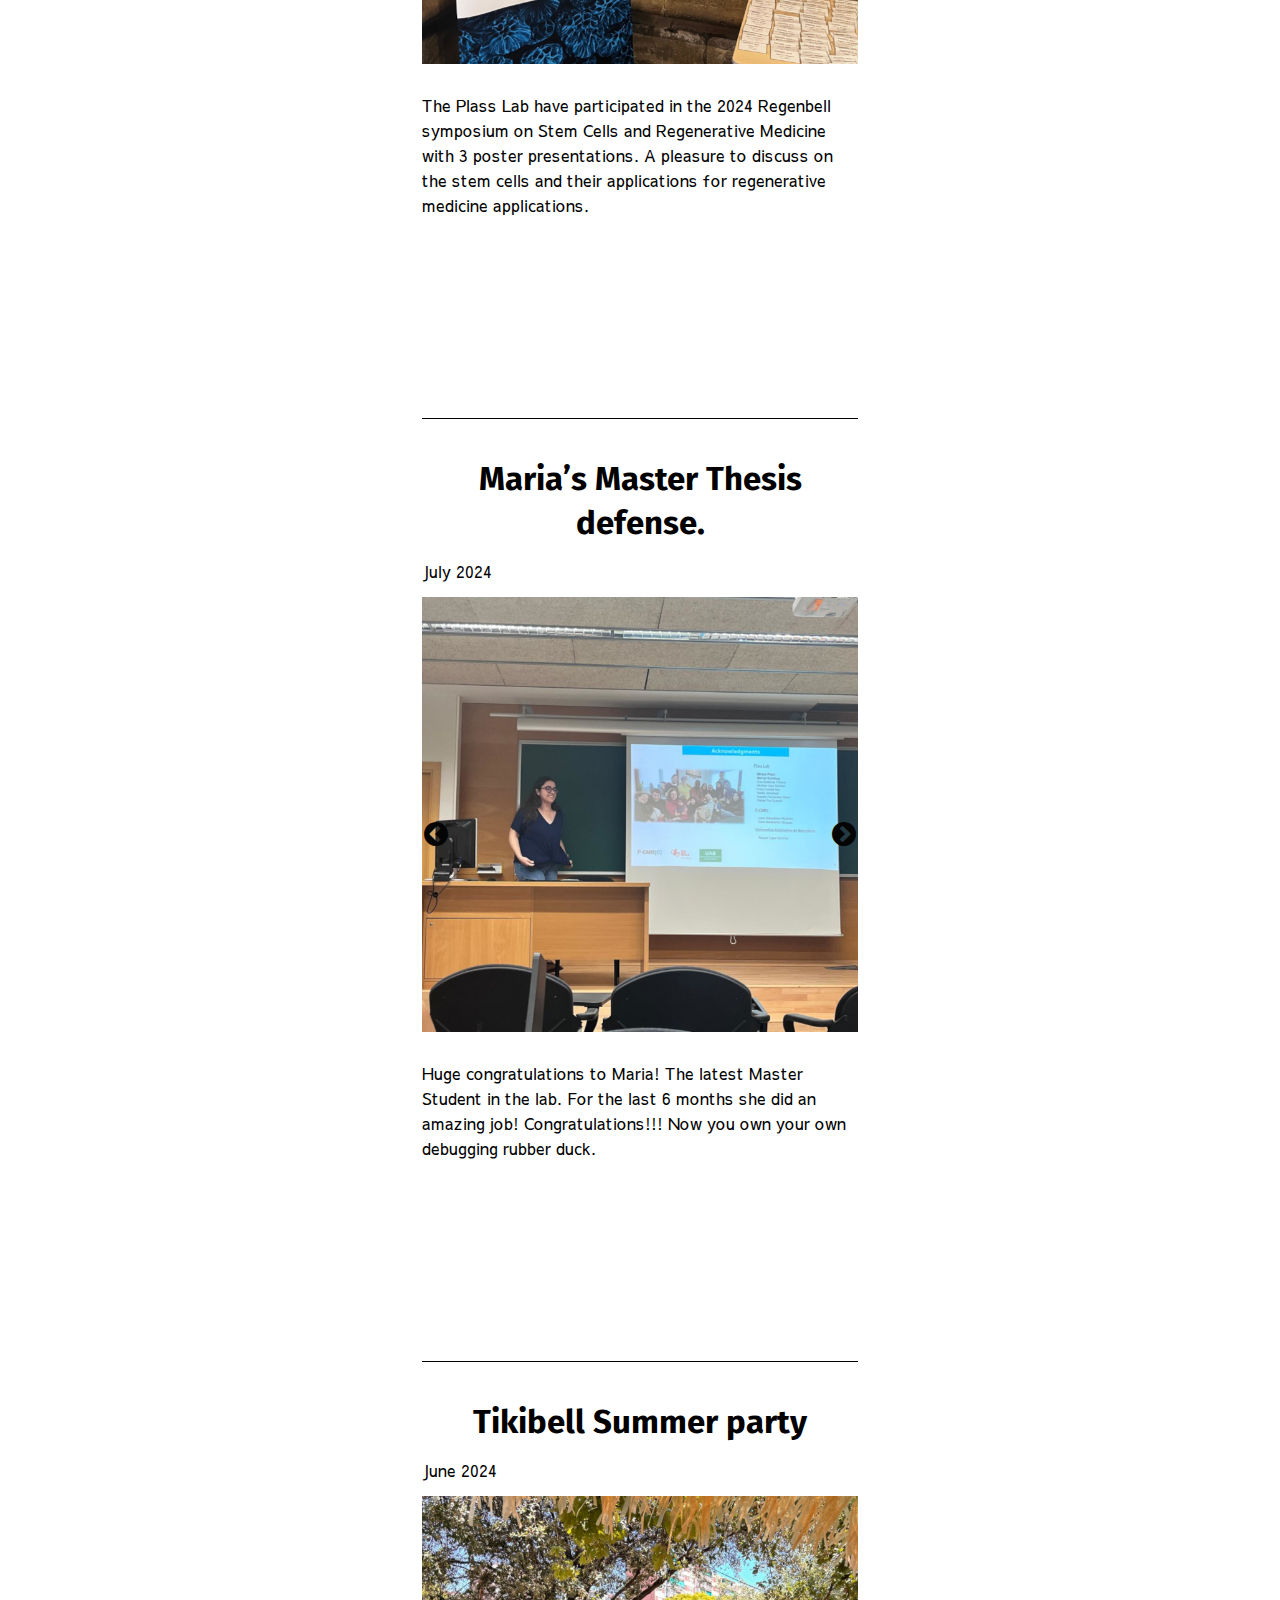
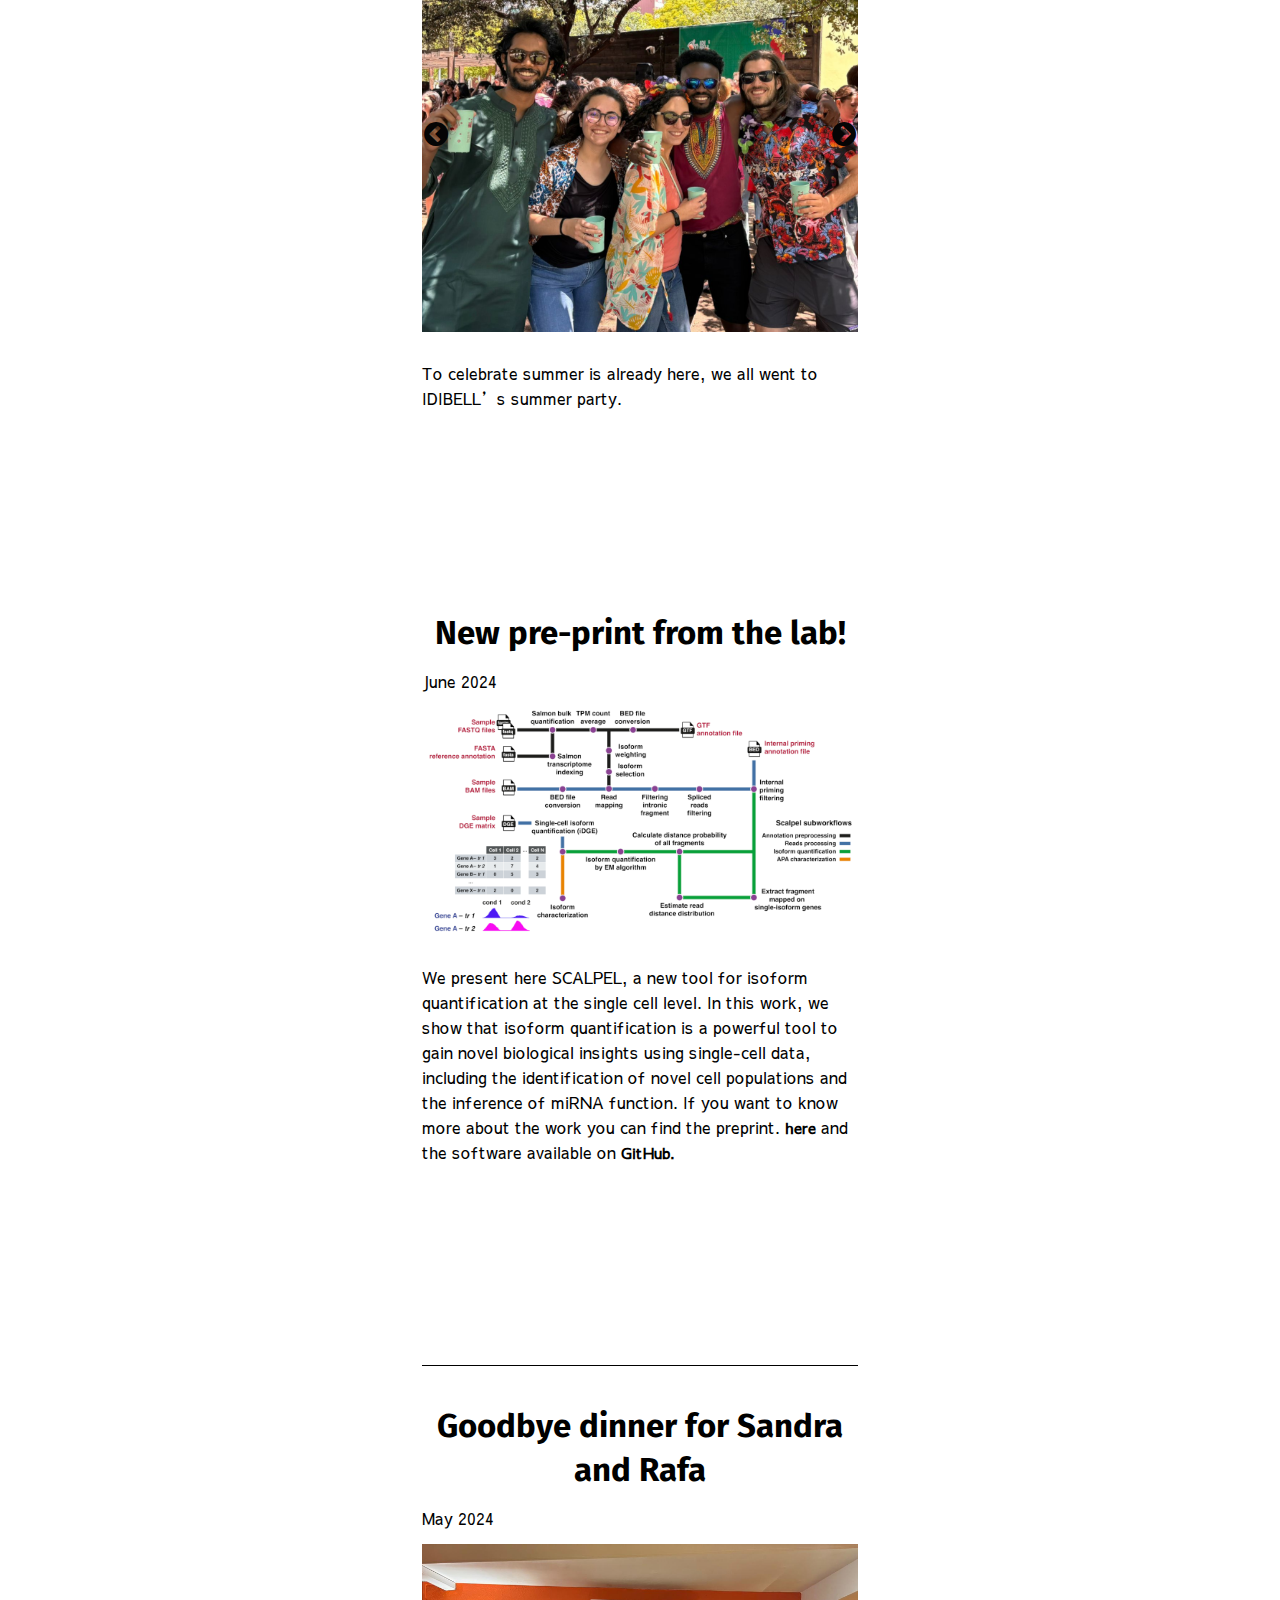
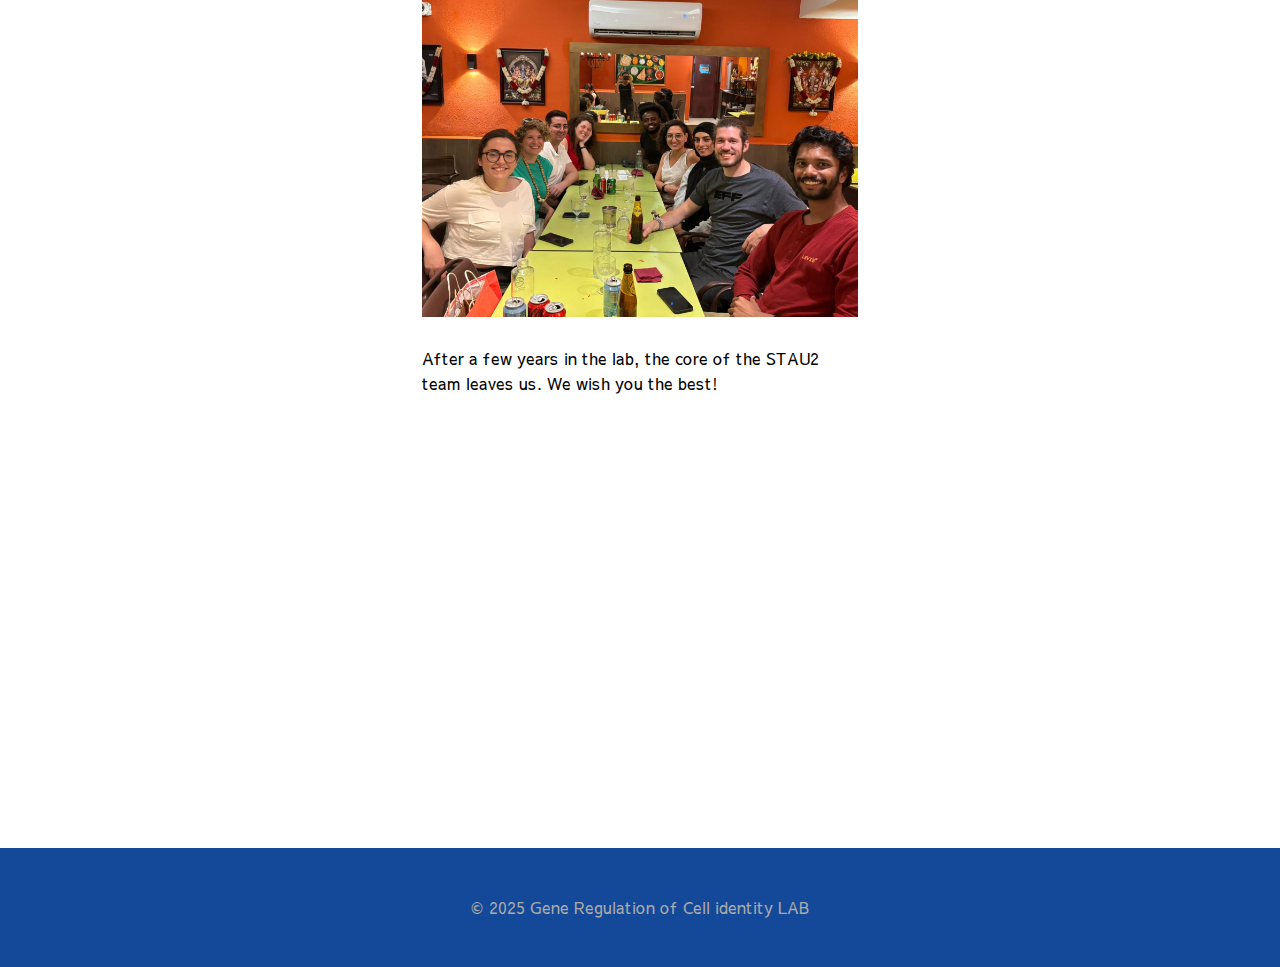
<file: news.html>
<!DOCTYPE html>
<html lang="en">

  <head>
    <meta charset="UTF-8" />
    <meta name="viewport" content="width=device-width, initial-scale=1.0" />
    <link rel="icon" type="image/png" href="favicon.png">
    <link rel="stylesheet" href="https://cdnjs.cloudflare.com/ajax/libs/font-awesome/6.7.2/css/all.min.css">
    <link rel="stylesheet" href="https://cdnjs.cloudflare.com/ajax/libs/font-awesome/4.7.0/css/font-awesome.min.css" />
    <link rel="stylesheet" href="style.css" />
    <title>News</title>
  </head>

  <body>
    <nav>
      <div class="labt" style="text-transform: uppercase">
	<h1>Gene Regulation of Cell identity LAB</h1>
      </div>
      <input type="checkbox" id="check" />
      <label for="check" class="checkbtn">
	<i class="fa fa-bars" style="font-size: 36px"></i>
      </label>
      <ul>
	<li><a href="index.html">HOME</a></li>
	<li><a href="researchprojects.html">RESEARCH PROJECTS</a></li>
	<li><a href="publications.html">PUBLICATIONS</a></li>
	<li><a href="members.html">MEMBERS</a></li>
	<li><a href="news.html">NEWS</a></li>
	<li><a href="contact.html">CONTACT</a></li>
      </ul>
    </nav>

    <main>
      <div class="wrap">
	<h1>NEWS</h1>

	<div class="spring">
	  <div class="bloc">
	    <h2>Plass lab calçotada</h2>
	    <div class="contentnews">
              <small>February 2026</small>
              <div class="fotonews">
                <img src="fotosnews/calcotada_2026.jpg" alt="fot_lab" />
	      </div>
	      <div class="textnews">
                <p style="line-height: 20px"> The yearly calçotada seems a stablished tradition of the Plass lab
		  and a funny way of welcoming new people to the lab. As always, thanks Ana for arranging it (and hosting us).
		</p>
              </div> 
	    </div> 
	  </div>
	</div>
	
	<div class="xmas">
	  <div class="bloc">
	    <h2>X-mas arrived to the lab</h2>
	    <div class="contentnews">
              <small>December 2025</small>
              <div class="fotonews">
                <img src="fotosnews/XMAS_2025/xmas_lunch.jpg" alt="fot_lab" />

	      </div>
	      <div class="textnews">
                <p style="line-height: 20px"> 2025 has been a year full of changes. Moving lab, people leaving and new people arriving.
		  Luckyly, we still had time to celebrate the end of the year with old and new members that are always there to help
		  the lab move forward.
		</p>
              </div> 
	    </div> 
	  </div>
	</div>
	
	<div class="news new course">
	  <div class="bloc">
	    <h2>Regenbell symposium 2025</h2>
	    <div class="contentnews">
	      <small>November 2025</small>
	      <div class="fotonews">
                <img src="fotosnews/Regenbell_2025/akshay.jpg" alt="fot_lab" />
		<img src="fotosnews/Regenbell_2025/joan.jpg" alt="fot_lab" />
	      </div>
	      <div class="textnews">
                <p style="line-height: 20px"> Another year the lab has gone to the REGENBELL symposium to present the
		  updates in our work. This year, both Joan and Akshay presented their work as posters and discussed their work
		  with old and new colleagues.
		</p>
	      </div> 
	    </div> 
	    
	    <div class="bloc">
	      <h2>First thesis from the lab</h2>
	      <div class="contentnews">
                <small>October 2025</small>
                <div class="fotonews">
                  <img src="fotosnews/thesis_FRANZ/thesis_pic.jpg" alt="fot_lab" />
		</div>
		
                <div class="textnews">
                  <p style="line-height: 20px"> After 5 years in the lab <b>Dr. Franz Arnold Ake</b> successfully
		    defended his PhD thesis!
		    During his PhD, Franz has developed a new method to study isoform diversity in single-cells and
		    understand the importance of RNA regulation in cell differentiation and disease.
		    Huge congratulations from the lab!!!!
		  </p>
                </div> 
	      </div> 
	      
	      <div class="bloc">
		<h2>New preprint from the lab</h2>
		<div class="contentnews">
                  <small>October 2025</small>
                  <div class="fotonews">
                    <img src="fotosnews/STAU2_paper.png" alt="fot_lab" />
		  </div>
		  
                  <div class="textnews">
                    <p style="line-height: 20px"> In this new study,
		      led by <b> Akshay Jaya Ganesh </b> and <b> Sandra Fernández Moya </b>, we have investigated the
		      role of the RNA binding Protein STAU2 in the control of human neurogenesis using single-cell
		      transcriptomics and molecular biology approaches. Our results show that STAU2 regulates
		      the speed on neurogenesis by controlling the activity of the gene regulatory networks
		      coordinated by the Transcription factors ARID3A and
		      CHD2. You can find the results of our work in a
		      pre-print on bioRxiv 
		      <a href="https://www.biorxiv.org/content/10.1101/2025.10.02.679988v1">here</a>.
		    </p>
                  </div> 
		</div> 
	      </div>
	      
	      <div class="bloc">
		<h2>First participation of the lab in the Meeting of the Spanish Society for Neuroscience</h2>
		<div class="contentnews">
                  <small>September 2025</small>
                  <div class="fotonews">
                    <img src="fotosnews/SENC_2025/SENC.jpg" alt="fot_lab" />
		  </div>
		  
                  <div class="textnews">
                    <p style="line-height: 20px"> For the first time our lab has joined the meeting of SENC, this year
                      in Las Palmas the Gran Canaria. Mireya gave a talk about our work on the study of Alzheimer's Disease using
                      iPSCs and single-cell transcriptomics</p>
                  </div> 
		</div> 
	      </div>  
	    </div>
	    
	    <Div class="summer news">
	      <div class="bloc">
		<h2>New paper from the lab!</h2>
		<div class="contentnews">
                  <small>July 2025</small>
                  <div class="fotonews">
                    <img src="fotosnews/SCALPEL/SCALPEL.png" alt="fot_lab" />
		  </div>
		  <div class="fotonews">
                    <img src="fotosnews/SCALPEL/lunch.jpg" alt="fot_lab" />
                  </div>
                  <div class="textnews">
                    <p style="line-height: 20px"> After a few years of work, SCALPEL is finally out! Huge congratulations to all authors and
                      specially to <strong>Franz</strong>, the main responsible for this project</p>
                  </div> 
		</div> 
              </div>  
	    </div>
	    
	    <div class="news May">
	      <div class="bloc">
		<h2>The Plass Lab moves to the new Lab at University of Barcelona</h2>
		<div class="contentnews">
                  <small>May 2025</small>
                  <div class="fotonews">
                    <img src="fotosnews/First lunch at UB.jpg" alt="fot_lab" />
                  </div>
                  <div class="textnews">
                    <p style="line-height: 20px">First lunch of the Plass Lab at UB where we will continue our research
                      of RNA processing &  Alzheimer&#39s Disease at the Faculty of Mecine and Health Sciences</p>
                  </div> 
		</div> 
              </div>  
	    </div>
	    

	    <div class="news March">
	      <div class="bloc">
		<h2>Akshay presents his work at a conference at the EMBL!</h2>
		<div class="contentnews">
                  <small>March 2025</small>
                  <div class="fotonews">
                    <img src="fotosnews/EMBL conference/talk.jpg" alt="fot_lab" />
                  </div>
                  <div class="textnews">
                    <p style="line-height: 20px">Akshay presents the project on the role of STAU2 in human neurogenesis at the <em><strong>The expanding world of RBPs: from posttranscriptional control to riboregulation</strong></em></p>
                  </div> 
		</div> 
	      </div>  
	    </div>
	    
	    <div class="news december">
              <div class="bloc">
		<h2>Merry Xmas from the Plass Lab</h2>
		<div class="contentnews">
		  <small>December 2024</small>
		  <div class="fotonews">
                    <img src="fotosnews/Merry XMAS from the plass lab.png" alt="fot_lab" />

		  </div>
		  <div class="textnews">
                    <p style="line-height: 20px">End-of-the-year celebrations at
                      IDIBELL with the members of the Plass Lab.</p>
		  </div>
		</div><!---contentnews-->
              </div> <!---bloc-->

              <div class="bloc">
		<h2>The Plass Lab has participated in the
		  <strong>XII Jornades de Bioinformàtica i Genòmica in Lleida!</strong>
		</h2>
		<small>December 2024</small>
		<div class="fotonews">
		  <img src="fotosnews/Lleida/LLEIDA_meeting_DEC_2024.png" alt="foto_lleida" />
		</div>

		<div class="textnews">
		  
		  
		  <p>
		    Another year, the members of the Plass lab present their work
		    updates on the annual meeting of the
		    <a href="https://scb.iec.cat/xii-jornades-de-bioinformatica-i-genomica/">Societat Catalana de Biologia on
                      Bioinformatics & Genomics</a>. Franz Ake and Marcel Schilling gave talks on the latest tools
		    developed in the lab while Akshay Ganesh presented the updates
		    of his project on the function of STAU2 in neurogenesis in a
		    poster.
		  </p>
		</div>
		

              </div> <!---bloc-->

	    </div> <!----news december-->

	    <div class="news november">

              <div class="bloc">
		
		<h2>Meeting on regenerative medicine in Barcelona</h2>
		<small>November 2024</small>
		<div class="fotonews">
		  <div class="mySlides1">
		    <img src="fotosnews/Regenbell/Regenbell1.png" alt="regenbell_foto" />
		  </div>
		  <!---mySlides-->

		  <div class="mySlides1">
		    <img src="fotosnews/Regenbell/regenbell2.png" alt="regenbell_foto" />
		  </div>
		  <!---mySlides -->

		  <div class="mySlides1">
		    <img src="fotosnews/Regenbell/Regnbell3.png" alt="regenbell_foto" />
		  </div>
		  <!---mySlides -->

		  <div class="mySlides1">
		    <img src="fotosnews/Regenbell/Regenbell4.png" alt="regenbell_foto" />
		  </div>
		  <!---mySlides -->

		  <div class="mySlides1">
		    <img src="fotosnews/Regenbell/Regenbell5.png" alt="regenbell_foto" />
		  </div>
		  <!---mySlides -->

		  <!-- Next and previous buttons -->
		  <a class="previ" onclick="plusSlides(-1, 0)"><i class="fa fa-chevron-circle-left" aria-hidden="true"></i>

		  </a>
		  <a class="nexti" onclick="plusSlides(1, 0)"><i class="fa fa-chevron-circle-right" aria-hidden="true"></i>
		  </a>


		</div>
		<!--fotonews-->

		<div class="textnews">
		  
		  <p>
		    The Plass Lab have participated in the
		    <a href="https://regenbellsymposium.idibell.cat/"></a>2024
		    Regenbell symposium on Stem Cells and Regenerative Medicine with
		    3 poster presentations. A pleasure to discuss on the stem cells
		    and their applications for regenerative medicine applications.
		  </p>
		</div>

		

              </div> <!--bloc a-->
	    </div> <!---news november-->

	    <div class="news july">

              <div class="bloc">
		
		<h2>Maria’s Master Thesis defense.</h2>
		<small>July 2024</small>
		<div class="fotonews">
		  <div class="mySlides2">
		    <img src="fotosnews/Maria/Maria_1.png" alt="news_july" />
		  </div>
		  <!--mySlides fade-->
		  <div class="mySlides2">
		    <img src="fotosnews/Maria/Maria2.png" alt="news_july" />
		  </div>
		  <!--mySlides fade-->
		  <div class="mySlides2">
		    <img src="fotosnews/Maria/Maria3.png" alt="news_july" />
		  </div>


		  <!-- Next and previous buttons -->
		  <a class="previ dos" onclick="plusSlides(-1, 1)"><i class="fa fa-chevron-circle-left"
								      aria-hidden="true"></i></a>
		  <a class="nexti dos" onclick="plusSlides(1, 1)"><i class="fa fa-chevron-circle-right"
								     aria-hidden="true"></i></a>


		</div><!--fotonews-->

		<div class="textnews">
		  
		  <p>Huge congratulations to Maria! The latest Master Student in the lab. For the last 6 months she did an
		    amazing job! Congratulations!!! Now you own your own debugging rubber duck.</p>

		</div><!---textnews-->
		


              </div> <!--bloc-->
	    </div> <!--news july-->


	    <div class="news june">

              <div class="bloc">
		
		<h2>Tikibell Summer party</h2>
		<small>June 2024</small>  
		<div class="fotonews">
		  <div class="mySlides3">
		    <img src="fotosnews/Tikibell/Tikibell1.png" alt="news_july" />
		  </div>
		  <!--mySlides fade-->
		  <div class="mySlides3">
		    <img src="fotosnews/Tikibell/Tikibell2.png" alt="news_july" />
		  </div>
		  


		  <!-- Next and previous buttons -->
		  <a class="previ dos" onclick="plusSlides(-1, 2)"><i class="fa fa-chevron-circle-left"
								      aria-hidden="true"></i></a>
		  <a class="nexti dos" onclick="plusSlides(1, 2)"><i class="fa fa-chevron-circle-right"
								     aria-hidden="true"></i></a>


		</div><!--fotonews-->

		<div class="textnews">
		  
		  <p>To celebrate summer is already here, we all went to IDIBELL’s summer party.</p>

		</div><!---textnews-->
		
              </div> <!--bloc-->

              <div class="bloc">
		
		<h2>New pre-print from the lab!</h2>
		<small>June 2024</small>
		<div class="fotonews image-container">
		  <img id="zoomImage" src="fotosnews/June/June_news!.png" alt="fot_lab" />
		  <div class="lens" id="lens"></div>
		</div><!--fotonews-->

		<div class="textnews">
		  
		  <p>
		    We present here SCALPEL, a new tool for isoform quantification
		    at the single cell level. In this work, we show that isoform
		    quantification is a powerful tool to gain novel biological
		    insights using single-cell data, including the identification
		    of novel cell populations and the inference of miRNA function.
		    If you want to know more about the work you can find the
		    preprint.
		    <a href="https://www.biorxiv.org/content/10.1101/2024.06.21.600022v1">here</a>
		    and the software available on
		    <a href="https://github.com/plasslab/SCALPEL">GitHub.</a>
		  </P>
		</div>
		<!---textnews-->
		


              </div> <!--bloc-->
              


              
	    </div> <!---news june-->
	    <div class="news may">
              <div class="bloc">
		
		<h2>Goodbye dinner for Sandra and Rafa</h2>
		<small>May 2024</small>
		<div class="fotonews">
                  <img src="fotosnews/May/May_new.png" alt="fot_lab" />

		</div><!--fotonews-->

		<div class="textnews">
                  
                  <p>After a few years in the lab, the core of the STAU2 team leaves us. We wish
                    you the best!</p>
		</div>
		
              </div> <!---bloc-->
              
            </div> <!----wrap-->
	  </div> <!---news may-->


    </main>
    <footer>
      <span>&copy; 2025 Gene Regulation of Cell identity LAB</span>
    </footer>

    <script src="https://ajax.googleapis.com/ajax/libs/jquery/3.7.1/jquery.min.js"></script>
    <script src="script.js"></script>
    




    
  </body>

</html>
</file>
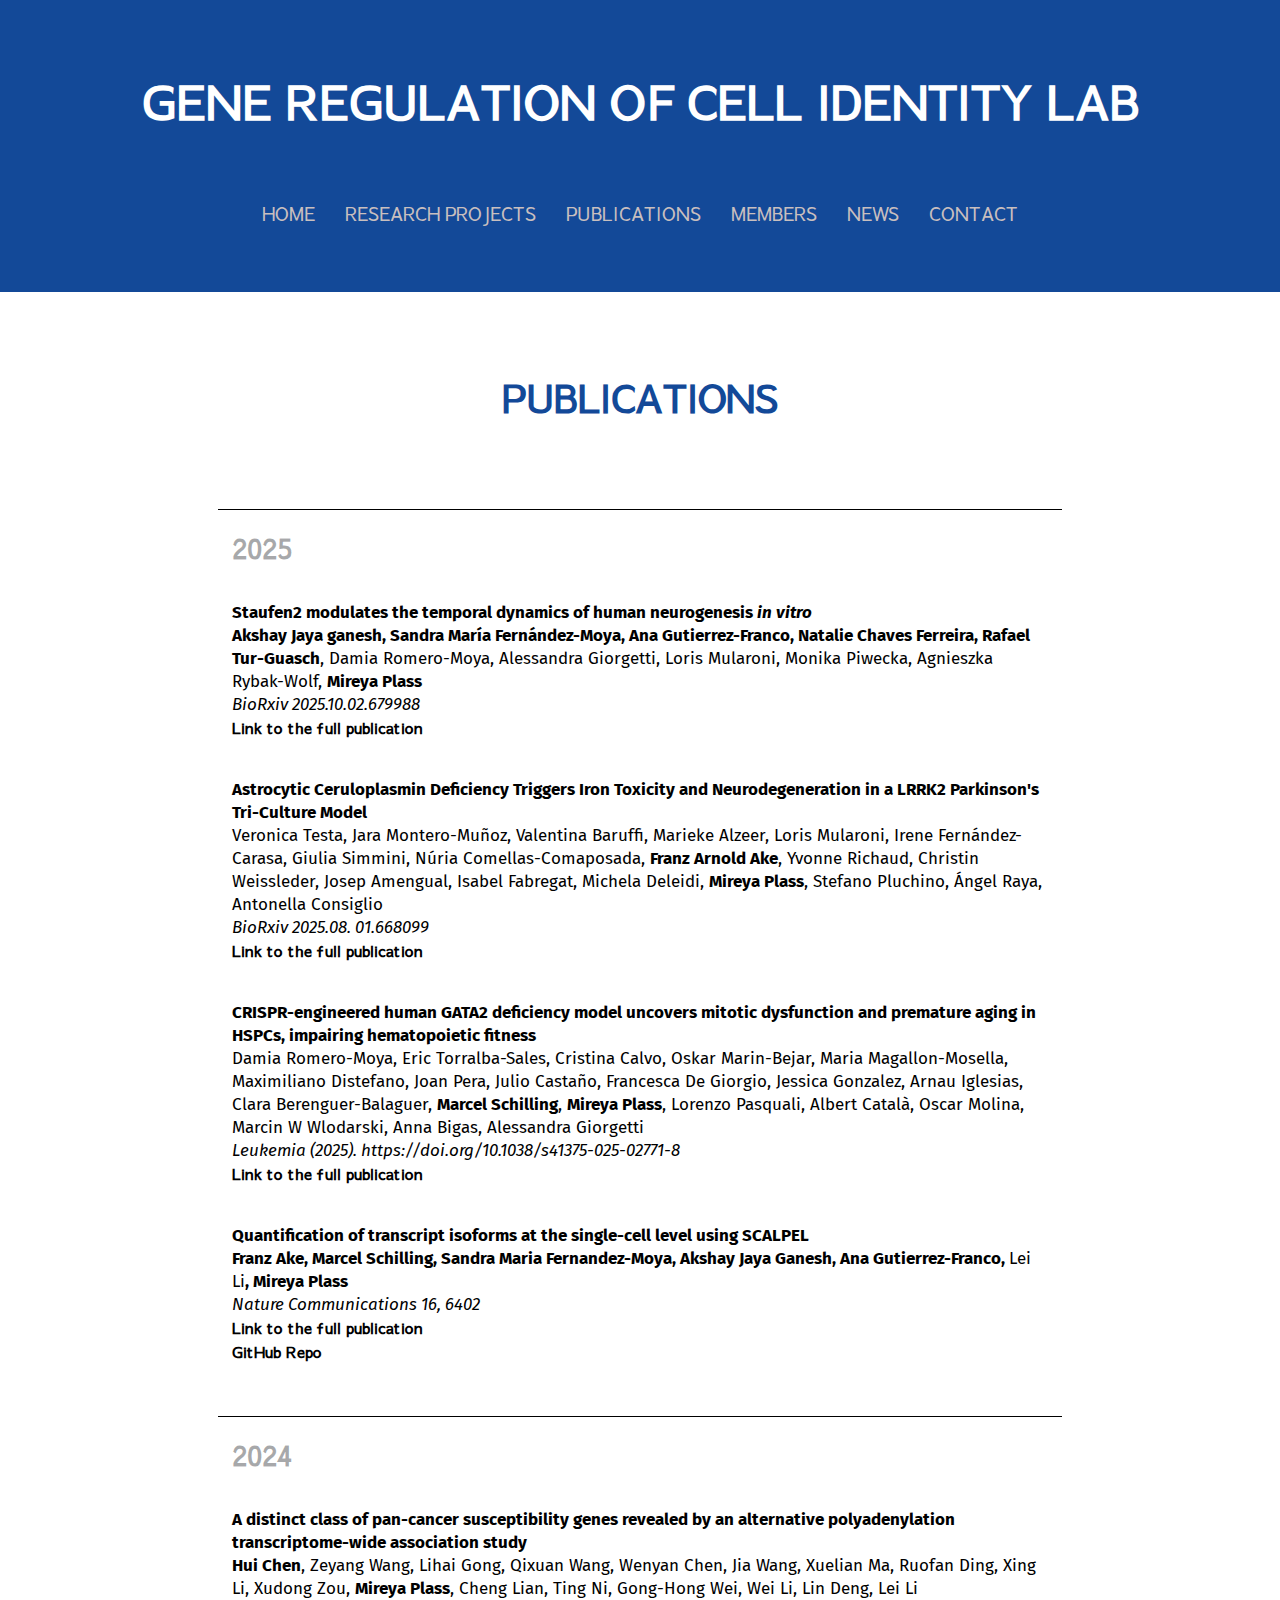
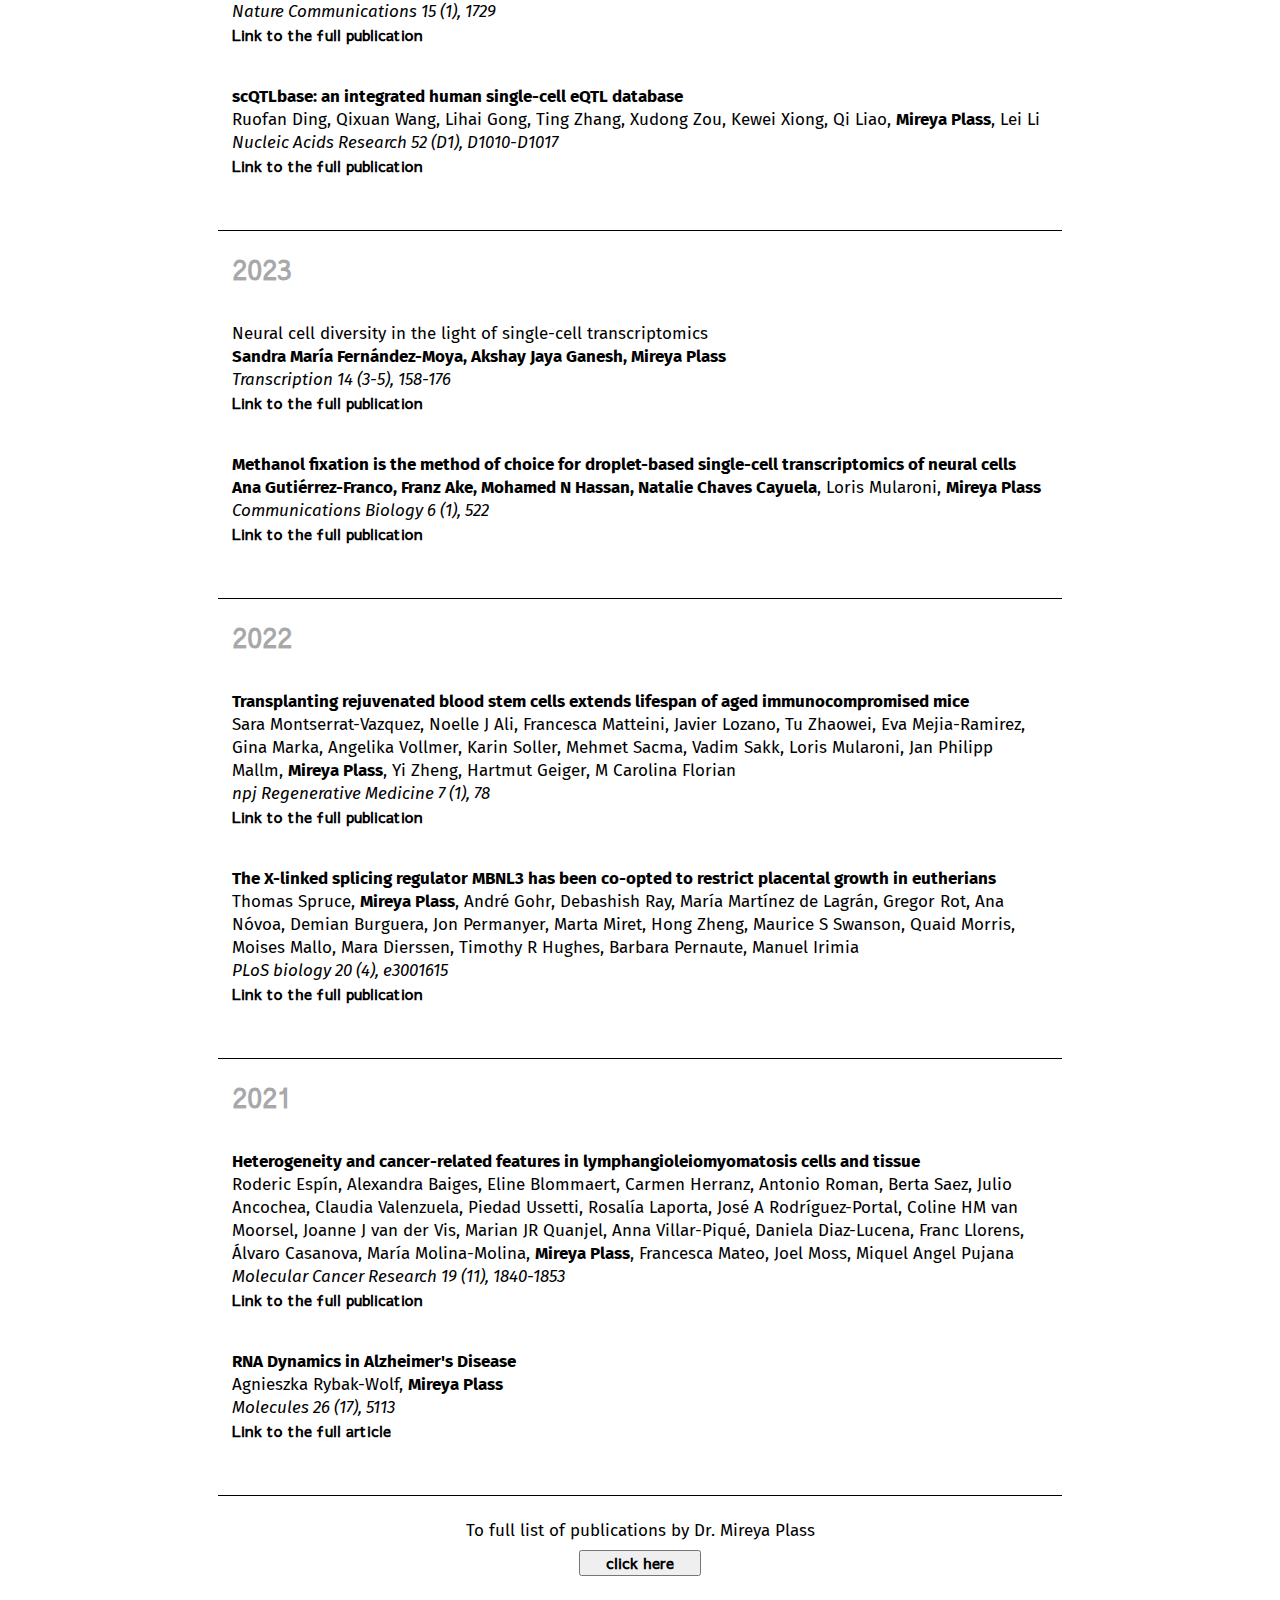
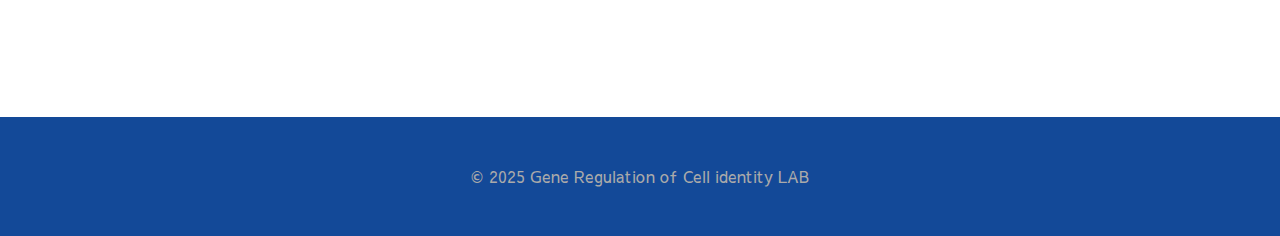
<file: publications.html>
<!DOCTYPE html>
<html lang="en">
<head>
    <meta charset="UTF-8">
    <meta name="viewport" content="width=device-width, initial-scale=1.0">
    <link rel="icon" type="image/png" href="favicon.png">
    <link rel="stylesheet" href="https://cdnjs.cloudflare.com/ajax/libs/font-awesome/4.7.0/css/font-awesome.min.css">
    <link rel="stylesheet" href="style.css">
    <title>Publications</title>
</head>
<body>
    <nav>
        <div class="labt" style="text-transform: uppercase;">
            <h1>Gene Regulation of Cell identity LAB</h1>
        </div> 

        <input type="checkbox" id="check">
        <label for="check" class="checkbtn">
            <i class="fa fa-bars" style="font-size:36px"></i>
        </label>

        <ul>
            <li><a href="index.html">HOME</a></li>
            <li><a href="researchprojects.html">RESEARCH PROJECTS</a></li>
            <li><a href="publications.html">PUBLICATIONS</a></li>
            <li><a href="members.html">MEMBERS</a></li>
            <li><a href="news.html">NEWS</a></li>
            <li><a href="contact.html">CONTACT</a></li>
        </ul>
    </nav>

    <main>
        <div class="publicationswrap">
            <h1>Publications</h1>


            <div class="publications 25">
              <h3>2025</h3>
	      <div class="publication">
                 <p><strong>Staufen2 modulates the temporal dynamics of human neurogenesis <em>in vitro</em></strong></p>
                 <p><strong>Akshay Jaya ganesh, Sandra María Fernández-Moya,
		   Ana Gutierrez-Franco, Natalie Chaves Ferreira,
		   Rafael Tur-Guasch</strong>, Damia Romero-Moya, Alessandra Giorgetti, Loris Mularoni, Monika Piwecka, Agnieszka Rybak-Wolf, 
		   <strong>Mireya Plass</strong></p>
                 <p><em>BioRxiv 2025.10.02.679988</em></p>
		 <p><a href="https://www.biorxiv.org/content/10.1101/2025.10.02.679988v1.abstract">Link to the full publication</a></p>
	      </div>
	      
	      <div class="publication">
                 <p><strong>Astrocytic Ceruloplasmin Deficiency Triggers Iron Toxicity and Neurodegeneration in a LRRK2 Parkinson's Tri-Culture Model</strong></p>
                 <p>Veronica Testa, Jara Montero-Muñoz, Valentina Baruffi, Marieke Alzeer, Loris Mularoni, Irene Fernández-Carasa, Giulia
		   Simmini, Núria
		   Comellas-Comaposada, <strong>Franz Arnold
		     Ake</strong>, Yvonne Richaud, Christin
		   Weissleder, Josep Amengual, Isabel Fabregat,
		   Michela Deleidi,
		   <strong>Mireya Plass</strong>, Stefano Pluchino, Ángel Raya, Antonella Consiglio</p>
                 <p><em>BioRxiv 2025.08. 01.668099</em></p>
		 <p><a href="https://www.biorxiv.org/content/10.1101/2025.08.01.668099v1.abstract">Link to the full publication</a></p>
	       </div>
	       
	       
	       <div class="publication">
                 <p><strong>CRISPR-engineered human GATA2 deficiency model uncovers mitotic dysfunction and premature aging in HSPCs, impairing hematopoietic fitness</strong></p>
                 <p>Damia Romero-Moya, Eric Torralba-Sales, Cristina Calvo, Oskar Marin-Bejar, Maria Magallon-Mosella,
		   Maximiliano Distefano, Joan Pera, Julio Castaño,
		   Francesca De Giorgio, Jessica Gonzalez, Arnau
		   Iglesias, Clara Berenguer-Balaguer,
		   <strong>Marcel Schilling</strong>, <strong>Mireya Plass</strong>, Lorenzo Pasquali, Albert Català, Oscar Molina, Marcin W Wlodarski, Anna Bigas, Alessandra Giorgetti</p>
                 <p><em>Leukemia (2025). https://doi.org/10.1038/s41375-025-02771-8</em></p>
		 <p><a href="https://www.nature.com/articles/s41375-025-02771-8">Link to the full publication</a></p>
	       </div>
	       
                    <div class="publication">
                       <p><strong>Quantification of transcript isoforms at the single-cell level using SCALPEL</strong></p>
                       <p><strong>Franz Ake, Marcel Schilling, Sandra Maria Fernandez-Moya, Akshay Jaya Ganesh, Ana Gutierrez-Franco, </strong> Lei Li<strong>, Mireya Plass</strong></p>
                        <p><em>Nature Communications 16, 6402</em></p>
                        <p><a href="https://www.nature.com/articles/s41467-025-61118-0"> Link to the full publication</a></p>
                        <p><a href="https://github.com/plasslab/SCALPEL">GitHub Repo</a></p>
                    </div>
	    </div>

            <div class="publications 24">
        
		    <h3>2024</h3>
                    <div class="publication">
                        <p><strong>A distinct class of pan-cancer susceptibility genes revealed by an alternative polyadenylation transcriptome-wide association study</strong></p>
                        <p><strong>Hui Chen</strong>, Zeyang Wang, Lihai Gong, Qixuan Wang, Wenyan Chen, Jia Wang, 
                            Xuelian Ma, Ruofan Ding, Xing Li, Xudong Zou, <strong>Mireya Plass</strong>, Cheng Lian, Ting Ni, Gong-Hong Wei, Wei Li, Lin Deng, Lei Li</p>
                        <p><em>Nature Communications 15 (1), 1729</em></p>
                        <p><a href="https://www.nature.com/articles/s41467-024-46064-7">Link to the full publication</a></p>
                    </div>
                    <div class="publication">
                        <p><strong>scQTLbase: an integrated human single-cell eQTL database</strong></p>
                        <p>Ruofan Ding, Qixuan Wang, Lihai Gong, Ting Zhang, Xudong Zou, Kewei Xiong, Qi Liao, <strong>Mireya Plass</strong>, Lei Li</p>
                        <p><em>Nucleic Acids Research 52 (D1), D1010-D1017</em></p>
                        <p><a href="https://academic.oup.com/nar/article/52/D1/D1010/7288825?login=false">Link to the full publication</a></p>

                        
                        
		    </div>
                    <!---pulication pattern-->
                    <!-- <div class="publication">
                       <p></p>
                       <p><strong></strong><strong></strong></p>
                        <p></p>
                        <p><a href="">Full article: <em>[posar nom títol aquí, per a que apareixi en cursiva]</em></a></p>
                        <p><strong>Software: </strong><a href=""><em>[posar nom enllaç aquí]</em></a></p>
                    </div> -->

                </div>

                <div class="publications 23">
                    <h3>2023</h3>
                    <div class="publication">
                        <p>Neural cell diversity in the light of single-cell transcriptomics
                        </p>
                        <p><strong>Sandra María Fernández-Moya, Akshay Jaya Ganesh, Mireya Plass</strong></p>
                        <p><em>Transcription 14 (3-5), 158-176</em></p>
                        <p><a href="https://www.tandfonline.com/doi/full/10.1080/21541264.2023.2295044">Link to the full publication</a></p>
                     </div>
                    
                    <div class="publication">
                        <p><strong>Methanol fixation is the method of choice for droplet-based single-cell transcriptomics of neural cells</strong></p>
                        <p><strong>Ana Gutiérrez-Franco, Franz Ake, Mohamed N Hassan, Natalie Chaves Cayuela</strong>, Loris Mularoni, <strong>Mireya Plass</strong></p>
                         <p><em>Communications Biology 6 (1), 522</em></p>
                         <p><a href="https://www.nature.com/articles/s42003-023-04834-x">Link to the full publication</a></p>
                        
                    </div>
                </div>

                <div class="publications 22">
                    <h3>2022</h3>
                    <div class="publication">
                        <p><strong>Transplanting rejuvenated blood stem cells extends lifespan of aged immunocompromised mice</strong></p>
                       <p>Sara Montserrat-Vazquez, Noelle J Ali, Francesca Matteini, Javier Lozano, Tu Zhaowei, Eva Mejia-Ramirez, Gina Marka, Angelika Vollmer, Karin Soller, Mehmet Sacma, Vadim Sakk, Loris Mularoni, Jan Philipp Mallm, <strong>Mireya Plass</strong>, Yi Zheng, Hartmut Geiger, M Carolina Florian<strong></strong></p>
                        <p><em>npj Regenerative Medicine 7 (1), 78</em></p>
                        <p><a href="https://www.nature.com/articles/s41536-022-00275-y">Link to the full publication</a></p>
                    </div>
                    <div class="publication">
                        <p><strong>The X-linked splicing regulator MBNL3 has been co-opted to restrict placental growth in eutherians</strong></p>
                        <p>Thomas Spruce, <strong>Mireya Plass</strong>, André Gohr, Debashish Ray, María Martínez de Lagrán, Gregor Rot, Ana Nóvoa, Demian Burguera, Jon Permanyer, Marta Miret, Hong Zheng, Maurice S Swanson, Quaid Morris, Moises Mallo, Mara Dierssen, Timothy R Hughes, Barbara Pernaute, Manuel Irimia</p>
                         <p><em>PLoS biology 20 (4), e3001615</em></p>
                         <p><a href="https://journals.plos.org/plosbiology/article?id=10.1371/journal.pbio.3001615">Link to the full publication</a></p>
                    </div>
                </div>

                    
                <div class="publications 21">
                    
                    <h3>2021</h3>
                    <div class="publication">
                        <p><strong>Heterogeneity and cancer-related features in lymphangioleiomyomatosis cells and tissue</strong></p>
                        <p>Roderic Espín, Alexandra Baiges, Eline Blommaert, Carmen Herranz, Antonio Roman, Berta Saez, Julio Ancochea, Claudia Valenzuela, Piedad Ussetti, Rosalía Laporta, José A Rodríguez-Portal, Coline HM van Moorsel, Joanne J van der Vis, Marian JR Quanjel, Anna Villar-Piqué, Daniela Diaz-Lucena, Franc Llorens, Álvaro Casanova, María Molina-Molina, <strong>Mireya Plass</strong>, Francesca Mateo, Joel Moss, Miquel Angel Pujana</p>
                         <p><em>Molecular Cancer Research 19 (11), 1840-1853</em></p>
                         <p><a href="https://aacrjournals.org/mcr/article/19/11/1840/672853/Heterogeneity-and-Cancer-Related-Features-in">Link to the full publication</a></p>
                     </div>

                     <div class="publication">
                        <p><strong>RNA Dynamics in Alzheimer&#39s Disease</strong></p>
                        <p>Agnieszka Rybak-Wolf, <strong>Mireya Plass</strong></p>
                         <p><em>Molecules 26 (17), 5113</em></p>
                         <p><a href="https://www.mdpi.com/1420-3049/26/17/5113">Link to the full article</a></p>

                     </div>
                    
                </div>

                <div class="all publications">
                    <p>To full list of publications by Dr. Mireya Plass</p>
                    <button><a target="_blank" href="https://scholar.google.es/citations?view_op=list_works&hl=es&hl=es&user=4aa200MAAAAJ&sortby=pubdate ">click here</a></button>
                    
                </div>


                
                <!-- <div class="publications 19">
                    
                    <h3>2019</h3>
                    <div class="publication">
                    <a href="https://genomebiology.biomedcentral.com/articles/10.1186/s13059-019-1663-x">PAGA: graph abstraction reconciles clustering 
                        with trajectory inference through a topology preserving map of single cells. </a>
                        <p>Wolf FA, Hamey FK, Plass M, Solana J, Dahlin JS, Göttgens B, Rajewsky N, Simon L, Theis FJ.<br><span>Biol.</span></p>
                    </div> publication-->
                    
              <!--   
                </div>

                
                <div class="publications 18">           
                    <h3>2018</h3>         
                    <a href="https://www.science.org/doi/10.1126/science.aaq1723"> Cell type atlas and lineage tree of a whole complex animal by single-cell transcriptomics.</a>
                    <p>Plass M*, Solana J*, Wolf FA, Ayoub S, Misios A, Glažar P, Obermayer B, Theis FJ, Kocks C, Rajewsky N.<br><span>Science</span></p>
                </div>

                
                <div class="publications 17">
                    <h3>2017</h3>
                  <a href="https://journals.plos.org/ploscompbiol/article?id=10.1371/journal.pcbi.1005460">Highly accessible AU-rich regions in 3′ untranslated 
                        regions are hotspots for binding of regulatory factors. </a>
                        <p>Plass M*†, Rasmussen SH*, Krogh A†<br><span>PLoS Comput Biol.</span></p> 
                </div>

                
                <div class="publications 14">
                    <h3>2014</h3>
                    <a href="https://www.frontiersin.org/journals/endocrinology/articles/10.3389/fendo.2014.00046/full">Alternative polyadenylation of tumor suppressor genes in 
                        small intestinal neuroendocrine tumors. </a>
                    <p>Rehfeld A*, Plass M*, Døssing K, Knigge U, Kjær A, Krogh A, Friis-Hansen L.<br><span>Front Endocrinol (Lausanne).</span></p>
                </div>  -->
        </div> <!----publicationswrap-->
    </main>
    <footer>
        <span>&copy; 2025 Gene Regulation of Cell identity LAB</span>
        
    </footer>
    
    <script src="https://ajax.googleapis.com/ajax/libs/jquery/3.7.1/jquery.min.js"></script>
    <script src="script.js"></script>

    
</body>
</html>
</file>
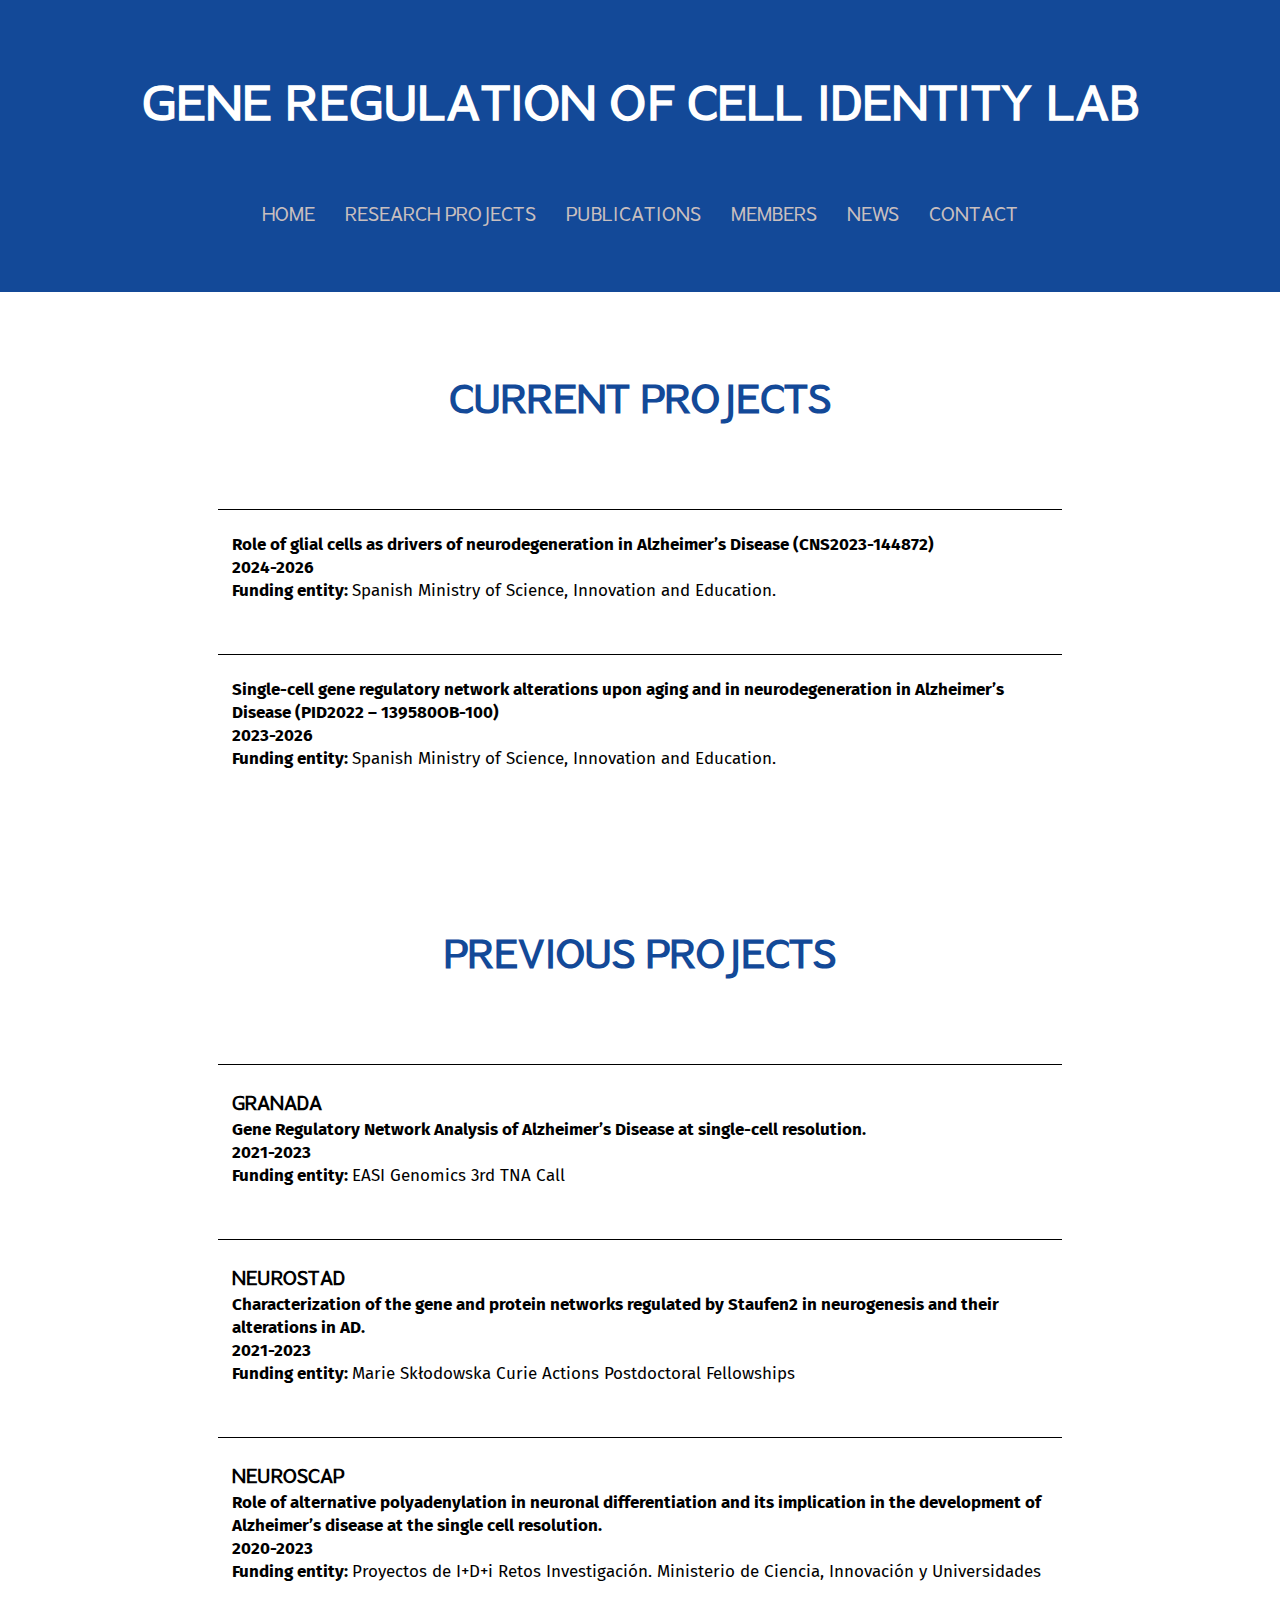
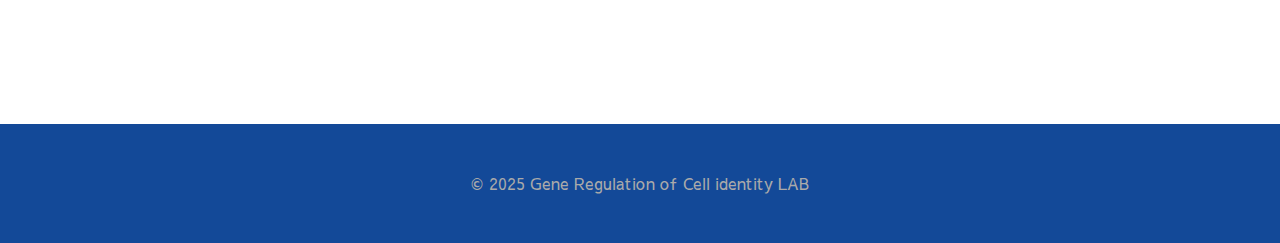
<file: researchprojects.html>
<!DOCTYPE html>
<html lang="en">

<head>
    <meta charset="UTF-8">
    <meta name="viewport" content="width=device-width, initial-scale=1.0">
    <link rel="icon" type="image/png" href="favicon.png">
    <link rel="stylesheet" href="https://cdnjs.cloudflare.com/ajax/libs/font-awesome/4.7.0/css/font-awesome.min.css">
    <link rel="stylesheet" href="style.css">
    <title>Research Projects</title>
</head>

<body>
    <nav>
        <div class="labt" style="text-transform: uppercase;">
            <h1>Gene Regulation of Cell identity LAB</h1>
        </div> 

        <input type="checkbox" id="check">
        <label for="check" class="checkbtn">
            <i class="fa fa-bars" style="font-size:36px"></i>
        </label>

        <ul>
            <li><a href="index.html">HOME</a></li>
            <li><a href="researchprojects.html">RESEARCH PROJECTS</a></li>
            <li><a href="publications.html">PUBLICATIONS</a></li>
            <li><a href="members.html">MEMBERS</a></li>
            <li><a href="news.html">NEWS</a></li>
            <li><a href="contact.html">CONTACT</a></li>
        </ul>
    </nav>


    <main>

        
        <div class="current projects">

            <h1>Current Projects</h1>

                <div class="project 1">                    
                    <p>Role of glial cells as drivers of neurodegeneration in Alzheimer’s Disease (CNS2023-144872)</p>
                    <p>2024-2026</p>
                    <p>Funding entity: <span>Spanish Ministry of Science, Innovation and Education.</span></p>
                </div>

                <div class="project 2"> 
                    <p>Single-cell gene regulatory network alterations upon aging and in neurodegeneration in Alzheimer’s Disease (PID2022 – 139580OB-100)</p>
                    <p>2023-2026</p>
                    <p>Funding entity: <span>Spanish Ministry of Science, Innovation and Education.</span></p>
                    
                </div>
                <!------PATTERN PROJECTS--------->
                <!-- <div class="project N°"> 
                    <p>Single-cell gene regulatory network alterations upon aging and in neurodegeneration in Alzheimer’s Disease (PID2022 – 139580OB-100)</p>
                    <p>2023-2026</p>
                    <p>Funding entity: <span>Spanish Ministry of Science, Innovation and Education.</span></p>
                    
                </div> -->

                
            
        </div> <!---currentprojects-->

        <div class="previous projects">

            <h1>Previous Projects</h1>

                <div class="prev project 1">
                    <h3>GRANADA</h3>
                    <p>Gene Regulatory Network Analysis of Alzheimer’s Disease at single-cell resolution.</p>
                    <p>2021-2023</p> 
                    <p>Funding entity: <span>EASI Genomics 3rd TNA Call</span></p>
                </div>

                <div class="prev project 2"> 
                    <h3> NEUROSTAD </h3>
                    <p>Characterization of the gene and protein networks regulated by Staufen2 in neurogenesis and their
                    alterations in AD. </p>
                    <p>2021-2023</p> 
                    <p>Funding entity: <span>Marie Skłodowska Curie Actions Postdoctoral Fellowships</span></p>
                </div>

                <div class="prev project 3">
                    <h3> NEUROSCAP</h3>
                    <p> Role of alternative polyadenylation in neuronal differentiation and its implication in the
                    development of Alzheimer’s disease at the single cell resolution. </p>
                    <p>2020-2023</p>
                    <p>Funding entity: <span> Proyectos de I+D+i Retos Investigación. Ministerio de Ciencia, Innovación y Universidades</span></p>
                </div>
            
        </div> <!---currentprojects-->
        
    </main>
    <footer>
        <span>&copy; 2025 Gene Regulation of Cell identity LAB</span>
        
    </footer>
    
    <script src="https://ajax.googleapis.com/ajax/libs/jquery/3.7.1/jquery.min.js"></script>
    <script src="script.js"></script>
</body>

</html>
</file>
<file: style.css>
@import url('https://fonts.googleapis.com/css2?family=Manrope:wght@200..800&family=Merriweather:ital,wght@0,300;0,400;0,700;0,900;1,300;1,400;1,700;1,900&family=Sawarabi+Gothic&display=swap');
@import url('https://fonts.googleapis.com/css2?family=Fira+Sans:ital,wght@0,100;0,200;0,300;0,400;0,500;0,600;0,700;0,800;0,900;1,100;1,200;1,300;1,400;1,500;1,600;1,700;1,800;1,900&display=swap');

* {
    padding: 0;
    margin: 0;
    box-sizing: border-box;
    text-decoration: none;
    list-style: none;
}
/* html{ */
    /* font-size: 20px; */
/* } */

body {
    font-family: "Merriweather", serif;
    /* font-family: "Fira Sans", sans-serif; */
   
   
}

/*------------------- NAV, FOOTER ------------------*/

footer {
    font-family: "Sawarabi Gothic", sans-serif;
    margin: 0 auto;
    padding: 3em 0.5em;
    text-align: center;
    background: #134998;
}



footer span {
    color: #AAA;
}


.labt h1{
    height: 200px;
    text-align: center;
    align-content: center;
    font-size: 47px;
    color:white;
    font-family: "Sawarabi Gothic", sans-serif;
}

nav {
    
    margin: 0 auto;
    height: 292px;
    background: #134998;
}


nav ul {
    display: flex;
    background: #134998;
    justify-content: center;
}

.checkbtn {
    font-size: 30px;
    color: white;
    float: right;
    line-height: 80px;
    margin-right: 40px;
    cursor: pointer;
    display: none;
   }

#check {
    display: none;
}

nav a {
    font-weight: 200; 
    font-size: 18px;
    text-transform: uppercase;
    color: #c8bfbf;
    text-decoration: none;
    margin: 0px 10px;
    padding: 5px 5px;
    position: relative;
    z-index: 0;
    cursor: pointer;
}

nav a:before,
nav a:after {
    position: absolute;
    left: 0px;
    width: 100%;
    height: 2px;
    background: #FFF;
    content: "";
    opacity: 0;
    transition: all 0.3s;
}

nav a:before {
    top: 0px;
    transform: translateY(10px);
}

nav a:after {
    bottom: 0px;
    transform: translateY(-10px);
}

nav a:hover:before,
nav a:hover:after {
    opacity: 1;
    transform: translateY(0px);
}


/*------------------- GENERAL ------------------*/

.projects, .publicationswrap, .allmembers, .miriswork, .thisistext.contact, .wrap {
    font-size: 19px;
    line-height: 30px;
    font-family: "Sawarabi Gothic", sans-serif;
    padding: 2%;
  }

  
.publicationswrap, .allmembers, .miriswork, .contact{margin:2% 25%;}
.wrap{margin:2% 31%;}
.thisistext {margin-left: 15px;}
.current.projects{margin: 2% 25% 1%;}
.previous.projects{margin: 1% 25%;}

.project, .publications, .member {
    padding: 23px 14px 27px;
    margin-bottom: 25px; 
    border-top-width: 1px;
    border-top-style: solid;
  }
.news{
    border-top-width: 1px;
    border-top-style: solid;
}
.project, .publications{font-family: "Fira Sans", sans-serif;}
.member{display:flex;padding-left: 0;}

.publicationswrap span{
    font-size: 14px;
}
.publication, .bloc {
    margin-top: 38px;
}
.bloc{
  display:flex;
  flex-direction: column;
  margin-bottom: 200px;
  max-width:600px;
}
.contentnews{
    align-self:center;
}
  .contactwrap, .locationwrap {
    line-height: 25px;
  }
  .social-media{
    display: flex;
    justify-content: left;
    margin-top: 10px;
  }
  .icon-media{
    width: 39px;
    margin-left: 3px;
   margin-right: 36px;
  }

  .miriswork h1, .publicationswrap h1, .projects h1, .allmembers h1, .wrap h1, .contact h1{
    text-align: center;
    text-transform: uppercase;
    color:#134998;
    font-family: "Sawarabi Gothic", sans-serif;
    margin-bottom: 97px;
  }
  
  .miriswork h2, .contact h2{
    line-height: 50px;
    text-align: left;
    margin-bottom: 27px;
    font-size: 31px;
    font-family: "Fira Sans", sans-serif;
  }
  .bloc h2{
    font-size: 33px;
    font-weight: 700;
    line-height: 44px;
    font-family: "Fira Sans", sans-serif;
    text-align: center;
    margin-bottom: 11px;
  }
  .contact h2{margin-bottom: 0px; margin-top: 26px;}
   .projects h3{
    font-family: "Sawarabi Gothic", sans-serif;
    font-size: 18px;
  }
  .publicationswrap h3, .news h3{
    font-family: "Sawarabi Gothic", sans-serif;
    font-size: 28px;
    margin-bottom: 22px;
    color:#01040859;
  }
.miriswork p, .contact p, .textnews p{
    text-align: left;
    font-family: "Sawarabi Gothic", sans-serif; 
}
.textnews p{font-size:16px; line-height:25px}
.project p,  .publicationswrap p {
    font-size: 17px;
    line-height: 23px;
  }
.project p{font-weight:700;}
.project span {
    font-weight: 400;
  }
  .bloc small{
    margin-bottom: 11px;
  }
.contactwrap a, .contactwrap p, .locationwrap p{
    font-size:17px;
}
 a{
    color:black;
    font-weight: 600;
    font-family: "Sawarabi Gothic", sans-serif;
    font-size: 15px;    
  }
   a:hover{
    opacity: 0.6;
    transition: all 0.5s;
  }
.foto {
    width:200px;
}
.foto img{
    max-width: 100%;
} 
.fotonews{
    max-width: 600px;
    position: relative;
    margin-bottom: 22px;
}
.fotonews img{
     width:100%;
  } 
#map{
    width:400px;height:400px;z-index:1; margin-top: 10px; 
}
button{
    width: 15%;
    margin-top: 8px;
}
.all.publications{
    display: flex;
    flex-direction: column;
    align-items: center;
}
.part1 {
    font-family: "Fira Sans", sans-serif;
}
.subtitulos{
    line-height: 20px;
    font-weight: 400;
    font-size: 18px;
}
.member.past{
    flex-direction: column;
}

 
/*SLIDE*/


/*Next & Previous Buttons*/
.previ, .nexti {
cursor: pointer;
position: absolute;
top: 50%;
color: rgba(255, 255, 255, 0.705);
font-size: 28px;
transition: 0.6s ease;
user-select: none;
} 
  /* Position the "next button" to the right */
.nexti {
right: 2px;
} 
.previ{
left: 2px;
}
 .previ.dos, .nexti.dos{
color: rgb(5, 5, 5);
}
/* Fading animation */
.fade {
  animation-name: fade;
  animation-duration: 1.5s;
}
@keyframes fade {
  from {opacity: .4}
  to {opacity: 1}
}
  
 
   div.desc {
    padding: 15px;
    text-align: center;
  }

  /*LUPA*/
  .lens {
    position: absolute;
    border: 2px solid black;
    width: 150px;
    height: 150px;
    border-radius: 50%;
    pointer-events: none;
    background-repeat: no-repeat;
    display: none; /* Initially hidden */
    box-shadow: 0 0 10px rgba(0, 0, 0, 0.5);
}





 
/*-------------------- MAX WIDTH 1169px  + 1004px  -------------------------------*/



   
@media (max-width: 1420px){
    .miriswork, .current.projects, .previous.projects, .publicationswrap, .allmembers, .contact{
        margin: 5% 15%;
    }
   
}



@media (max-width: 1169px){
    .labt h1{
        font-size:39px;
    }
    .miriswork h1, .current.projects h1, .previous.projects h1, .publicationswrap h1, .allmembers h1, .wrap h1, .contact h1{
        font-size:32px;
        margin-bottom: 70px;
     }
     .miriswork h2{
        font-size: 28px;
     }
   
  
    

}

@media (max-width: 1004px){
  
    nav ul li a{
        font-size: 17px;
    }
    .miriswork p, .thisistext{
        font-size: 17px;
    }
   .publicationswrap{
        font-size: 17px;
    }
    .wrap{
        margin: 2% 13%;
    }
    .miriswork h2{
        text-align: center;
        line-height: 38px;
    }
    .publications h3{
        font-size: 26px;
    }
    .publicationswrap p{
        font-size: 16px;
    }
    .subtitulos{
        font-size:15px;
    }
    
}
@media (max-width: 906px){
    .labt h1{
        font-size:36px;
    }
  
}


/*-------------------------NAV (max 828px)-----------------------------*/
@media (max-width: 896px) {
  

    nav{   
        display: flex;
        height:151px;
        margin: 0;
        padding: 0;
        justify-content: center;
        align-items: center;
        gap: 18px;
        
    }
    .checkbtn{
        margin-right: 28px;
    }

    .checkbtn .fa::before{
        font-size: 25px;
    } 

    nav ul {
        flex-direction: column;
        margin-top: inherit 5%;
        background:  #134998ed;
        justify-content: initial;
    }

    ul {

        position: fixed;
        width: 100%;
        height: 100vh;
        top: 130px;
        left: -100%;
        text-align: center;
        transition: all .5s;
        z-index: 2;
    }

    nav ul li {
        display: block;
        margin: 38px 0;
        line-height: 6px;
    }
    .labt h1{
         font-size: 28px;
        height: auto;
        margin-left: 14px; 
    }
    .checkbtn {
        display: block;
    }
    #check:checked~ul {
        left: 0;
    }
    #check:checked~main{
        overflow: hidden;
    }
    #check:checked ~ .nav {
        animation-play-state: paused;
        top: 50%;
        right: 50%;
        transform: translate(50%, -50%);
        width: 200%;
        height: 200%;
        transition: top 350ms 700ms cubic-bezier(0.23, 1, 0.32, 1),  
                    right 350ms 700ms cubic-bezier(0.23, 1, 0.32, 1),
                    transform 250ms 700ms ease,
                    width 750ms 1000ms cubic-bezier(0.23, 1, 0.32, 1),
                    height 750ms 1000ms cubic-bezier(0.23, 1, 0.32, 1);
      }
     /*--------------------home--------------------------------*/


   
     .miriswork, .current.projects, .previous.projects, .publicationswrap, .allmembers, .contact{
        width: 100%;
        margin: auto;
        text-align: center;
        padding: 12px;
        border-width: 5px;
    }
   
     
     .miriswork h1, .current.projects h1, .previous.projects h1, .publicationswrap h1, .allmembers h1, .wrap h1, .contact h1{
        text-align: center;
        line-height: 43px;
        margin: 40px 10%;
        font-size: 22px;
     }
     .miriswork h2{
        
        font-size: 27px;
        padding-left: 37px;
        padding-right: 45px;
        line-height: 39px;
     }
     .miriswork p{
        margin: 5%;
        text-align: left;
        font-size: 17px;
     }
     .titular{
        display: flex;
        flex-direction: column;
        align-items: first baseline;
     }
     .subtitulosmiri{
        margin-left: 15px;
        margin-top: 15px;
     }


     /*--------------------- RESEARCH PROJECTS----------------------*/
     
    
     .project1, .project2, .project3{
        padding: 0px;
     }

     /*---------PUBLICATIONS------*/
    
     .publications h3{
        font-size: 24px;
    }
    button{
        width: 21%;
    }
    .publication{
        text-align: left;
        padding:0;
    }
   

     /*---------------------MEMBERS------------*/
     .allmembers {
        display: flex;
        flex-direction: column;
     }
     .subtitulos{
        line-height: 17px;
        font-size: 16px; 
        text-align: left;
    }
    .subtitulos p a{
        font-size: 13px;
    }
    .thisistext {
        font-size:  16px;
        text-align:left;
        padding:0;
    }
    .member{
        display: initial;
    }
    .part1{
        float:left;
    }
    .foto {
        margin-right: 10px;
    }
   

    /*-------------------------NEWS----------------------*/
       .bloc h2{
          font-size: 28px;
          font-weight: 600;
          line-height: 36px;
       }
      
    }  




/*---MAX WIDTH 463px---*/

@media (max-width: 463px){
    .wrap{
        margin: 2% 2%;
    }
  .miriswork h2{font-size: 22px; line-height: 33px; padding-left: 0; padding-right: 0;}
  .miriswork p, .textnews p{line-height: 26px;}  
  .labt h1{
        font-size: 23px;
    }
    .project p{
        font-size:15px;
    }
    button{
        width: 25%;
    }
    #map{
        width: auto;
    }
    
}

/*---MAX WIDTH 414px---*/

@media (max-width: 414px){
 
    .miriswork h2{
        font-size: 22px;
    }
}
/*--MAX-WIDTH 396px--*/

@media (max-width: 396px){
    .member{
        display: flex;
        flex-direction: column;
    }
    .part1{
        display:flex;
        flex-direction: column;
    }
    .foto{
        margin-left:15px;
    }
    .foto img{
        width: 100%;
    }
    .subtitulos{
        line-height:16px;
        margin-left:17px;
        margin-bottom: 7px;
    }
    .subtitulos p a{
        font-size: 12px;
    }
    .thisistext{
        font-size: 16px;
        line-height:  26px;
    }
    .member.past{
        flex-direction: column;
    }
}
</file>
